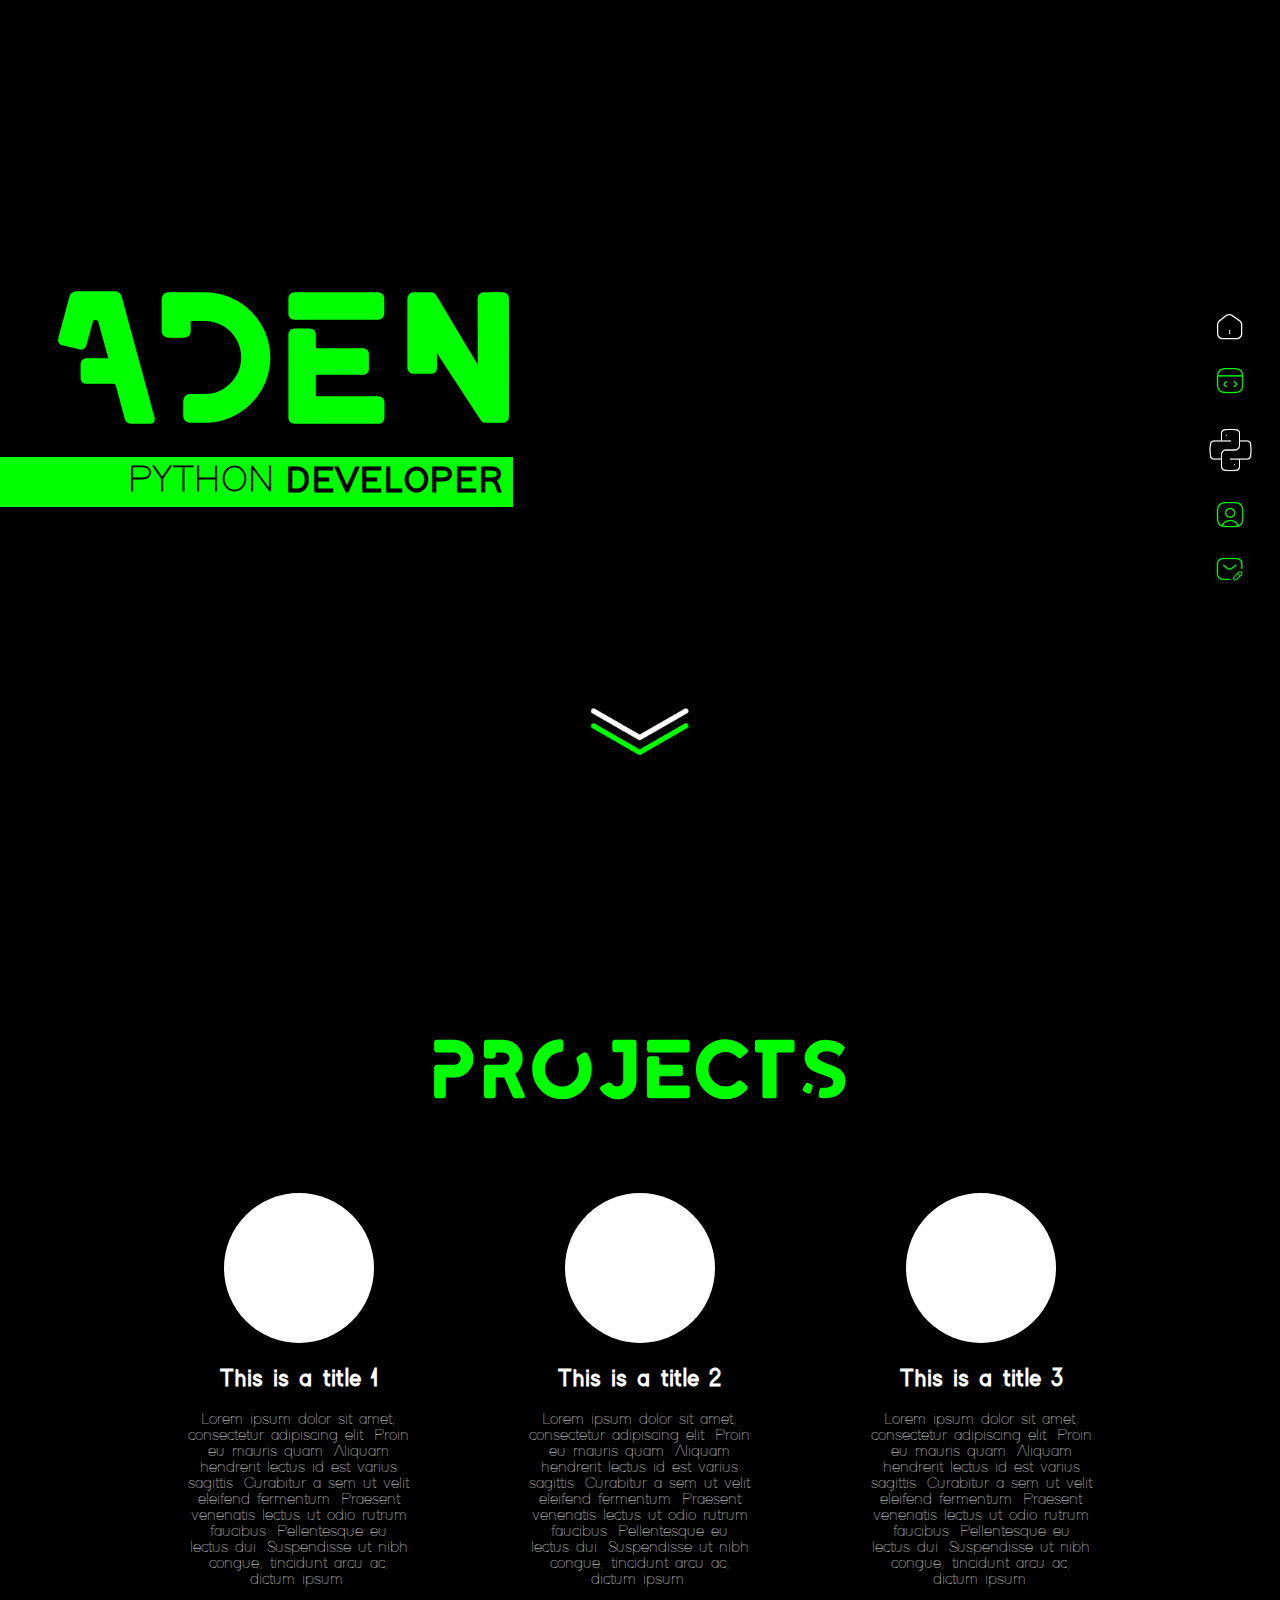
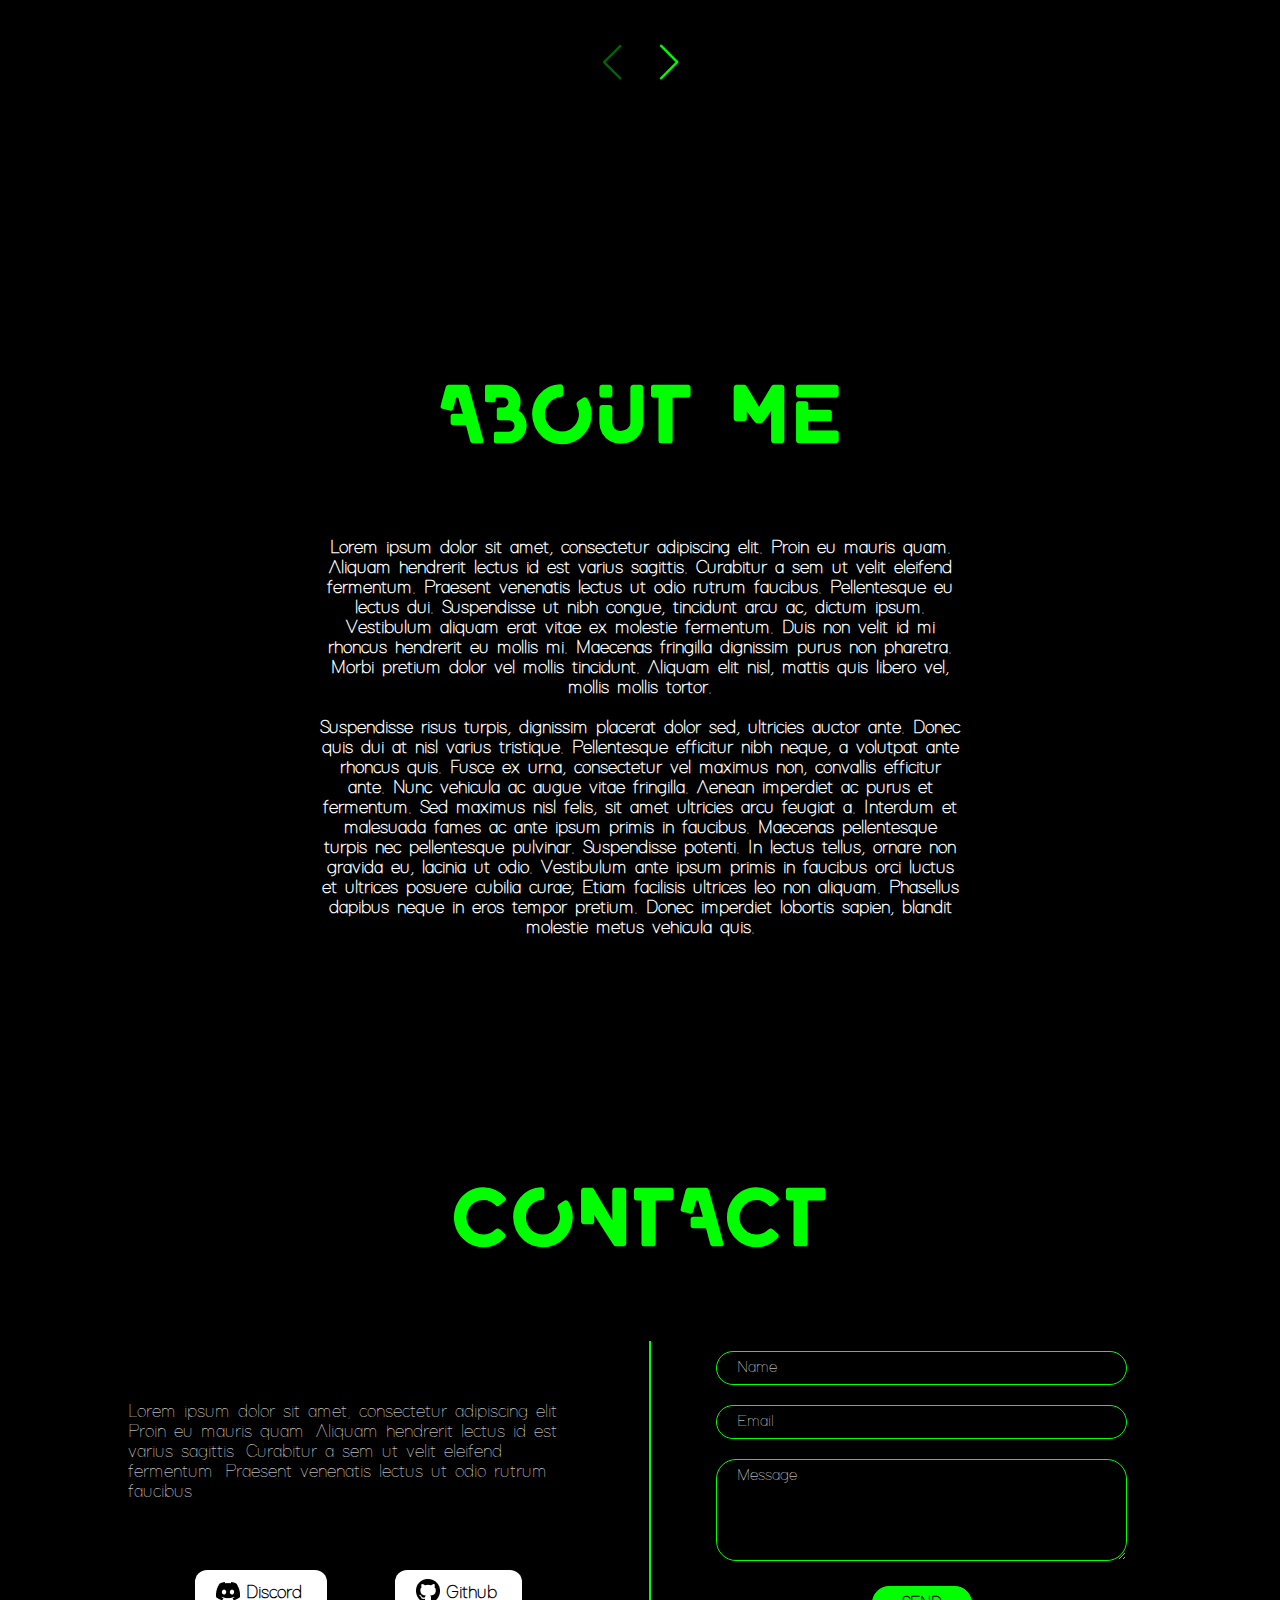
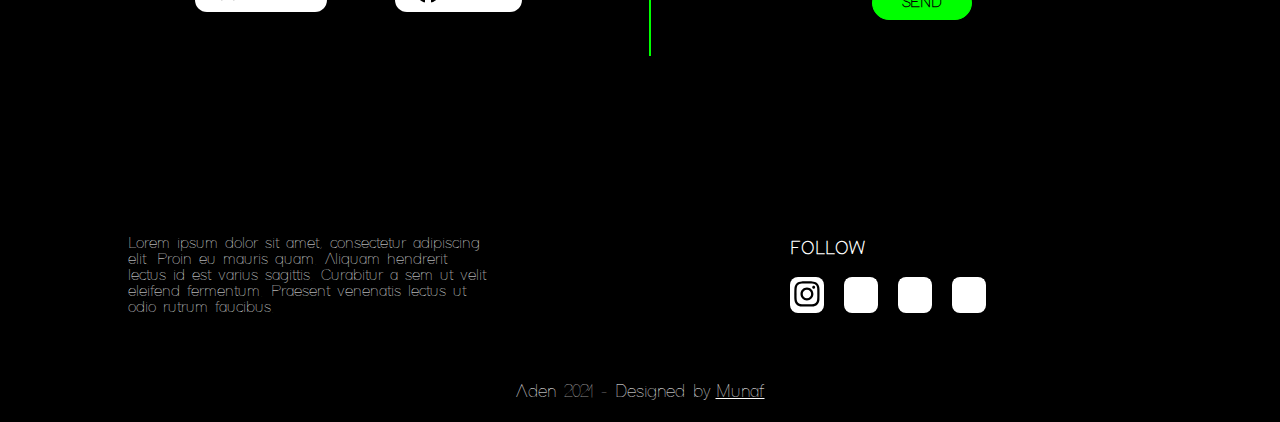
<file: index.html>
<!DOCTYPE html>

<html>
    <head>
        <meta charset="utf-8">
       
        <title>Aden</title>
        <meta name="description" content="">
        <meta name="viewport" content="width=device-width, initial-scale=1">
        <link rel="stylesheet" href="styles.css">
        <link rel="stylesheet" href="Fonts/leixo/stylesheet.css">
        <link rel="stylesheet" href="Fonts/adam-bold/stylesheet.css">
        <link rel="stylesheet" href="Fonts/adam-light/stylesheet.css">

        
    </head>
    <body>
        <!-- Home Page starts here -->
        <!-- main-body is the basic structure and inside it we have the nav, which is the side bar and main-container which will have the content -->
        <div class="main-body" id="home">

            <div class="main-container">
                <h1>ADEN</h1>
                <div class="sub-title">
                    <h3>PYTHON</h3>
                    <h3 style="font-family: 'adam_boldbold';">DEVELOPER</h3>
                </div>
                
                <div class="swipe">
                    <a href="#projects"><img src="Icons/DownArrow.png" alt="" width="100px"></a>
                </div>
            </div>
            
            <nav>
                <a href="#home" class="nav-icons">
                    <img src="Icons/Selected/Home button.png" id="home-icon" width="30px">
                </a>
                <a href="#projects" class="nav-icons">
                    <img src="Icons/Projects button.png" id="projects-icon" width="30px">
                </a>
                <img src="Icons/python button.png" alt="" width="49px" style="padding: 15px 0px;">
                <a href="#aboutme" class="nav-icons">
                    <img src="Icons/About me button.png" id="about-icon" width="30px" >
                </a>
                <a href="#contact" class="nav-icons">
                    <img src="Icons/Contact button.png" id="contact-icon" width="30px">
                </a>
            </nav>
        </div>

        <!-- Project Page starts here -->

        <div class="main-body">

            <div class="main-container-1" id="projects">
                <h1>PROJECTS</h1>
                
                <div class="projects-container" id="test">
                    <a href="project.html" class="project-card active">
                        <img src="Images/white-img.jpg" alt="">
                        <h2 class="title">This is a title 1</h2>
                        <p class="description">Lorem ipsum dolor sit amet, consectetur adipiscing elit. Proin eu mauris quam. Aliquam hendrerit lectus id est varius sagittis. Curabitur a sem ut velit eleifend fermentum. Praesent venenatis lectus ut odio rutrum faucibus. Pellentesque eu lectus dui. Suspendisse ut nibh congue, tincidunt arcu ac, dictum ipsum.</p>
                    </a>

                    <a href="project.html" class="project-card active">
                        <img src="Images/white-img.jpg" alt="">
                        <h2 class="title">This is a title 2</h2>
                        <p class="description">Lorem ipsum dolor sit amet, consectetur adipiscing elit. Proin eu mauris quam. Aliquam hendrerit lectus id est varius sagittis. Curabitur a sem ut velit eleifend fermentum. Praesent venenatis lectus ut odio rutrum faucibus. Pellentesque eu lectus dui. Suspendisse ut nibh congue, tincidunt arcu ac, dictum ipsum.</p>
                    </a>

                    <a href="project.html" class="project-card active">
                        <img src="Images/white-img.jpg" alt="">
                        <h2 class="title">This is a title 3</h2>
                        <p class="description">Lorem ipsum dolor sit amet, consectetur adipiscing elit. Proin eu mauris quam. Aliquam hendrerit lectus id est varius sagittis. Curabitur a sem ut velit eleifend fermentum. Praesent venenatis lectus ut odio rutrum faucibus. Pellentesque eu lectus dui. Suspendisse ut nibh congue, tincidunt arcu ac, dictum ipsum.</p>
                    </a>

                    <a href="project.html" class="project-card unactive">
                        <img src="Images/white-img.jpg" alt="">
                        <h2 class="title">This is a title 4</h2>
                        <p class="description">Lorem ipsum dolor sit amet, consectetur adipiscing elit. Proin eu mauris quam. Aliquam hendrerit lectus id est varius sagittis. Curabitur a sem ut velit eleifend fermentum. Praesent venenatis lectus ut odio rutrum faucibus. Pellentesque eu lectus dui. Suspendisse ut nibh congue, tincidunt arcu ac, dictum ipsum.</p>
                     </a>

                    <a href="project.html" class="project-card unactive">
                        <img src="Images/white-img.jpg" alt="">
                        <h2 class="title">This is a title 5</h2>
                        <p class="description">Lorem ipsum dolor sit amet, consectetur adipiscing elit. Proin eu mauris quam. Aliquam hendrerit lectus id est varius sagittis. Curabitur a sem ut velit eleifend fermentum. Praesent venenatis lectus ut odio rutrum faucibus. Pellentesque eu lectus dui. Suspendisse ut nibh congue, tincidunt arcu ac, dictum ipsum.</p>
                    </a>

                    <a href="project.html" class="project-card unactive">
                        <img src="Images/white-img.jpg" alt="">
                        <h2 class="title">This is a title 6</h2>
                        <p class="description">Lorem ipsum dolor sit amet, consectetur adipiscing elit. Proin eu mauris quam. Aliquam hendrerit lectus id est varius sagittis. Curabitur a sem ut velit eleifend fermentum. Praesent venenatis lectus ut odio rutrum faucibus. Pellentesque eu lectus dui. Suspendisse ut nibh congue, tincidunt arcu ac, dictum ipsum.</p>
                    </a>

                    <a href="project.html" class="project-card unactive">
                        <img src="Images/white-img.jpg" alt="">
                        <h2 class="title">This is a title 7</h2>
                        <p class="description">Lorem ipsum dolor sit amet, consectetur adipiscing elit. Proin eu mauris quam. Aliquam hendrerit lectus id est varius sagittis. Curabitur a sem ut velit eleifend fermentum. Praesent venenatis lectus ut odio rutrum faucibus. Pellentesque eu lectus dui. Suspendisse ut nibh congue, tincidunt arcu ac, dictum ipsum.</p>
                     </a>

                </div>

                <div class="arrow-projects">
                    <a href="#" onClick="return false;" style="text-decoration: none;" id="projectArrowPrevious">
                        <img src="Icons/Left arrow.png" alt="" onclick="slideMinus()">
                    </a>
                    <a href="#" onClick="return false;" style="text-decoration: none;" id="projectArrowNext" >
                        <img src="Icons/Right arrow.png" alt="" onclick="slidePlus()">
                    </a>
                </div>
            </div>
            
            <!-- <nav>
                <a href="#home" class="nav-icons">
                    <img src="Icons/Home button.png" alt="" width="30px">
                </a>
                <a href="#projects" class="nav-icons">
                    <img src="Icons/Selected/Projects button.png" alt="" width="30px">
                </a>
                <img src="Icons/python button.png" alt="" width="49px" style="padding: 15px 0px;">
                <a href="#aboutme" class="nav-icons">
                    <img src="Icons/About me button.png" alt="" width="30px" >
                </a>
                <a href="#contact" class="nav-icons">
                    <img src="Icons/Contact button.png" alt="" width="30px">
                </a>
            </nav> -->
        </div>
        
        <!-- About Me page starts here -->

        <div class="main-body">

            <div class="main-container-1" id="aboutme">
                <h1>ABOUT ME</h1>
                
                <p class="about-me-para">Lorem ipsum dolor sit amet, consectetur adipiscing elit. Proin eu mauris quam. Aliquam hendrerit lectus id est varius sagittis. Curabitur a sem ut velit eleifend fermentum. Praesent venenatis lectus ut odio rutrum faucibus. Pellentesque eu lectus dui. Suspendisse ut nibh congue, tincidunt arcu ac, dictum ipsum. Vestibulum aliquam erat vitae ex molestie fermentum. Duis non velit id mi rhoncus hendrerit eu mollis mi. Maecenas fringilla dignissim purus non pharetra. Morbi pretium dolor vel mollis tincidunt. Aliquam elit nisl, mattis quis libero vel, mollis mollis tortor.
                    <br><br>
                    Suspendisse risus turpis, dignissim placerat dolor sed, ultricies auctor ante. Donec quis dui at nisl varius tristique. Pellentesque efficitur nibh neque, a volutpat ante rhoncus quis. Fusce ex urna, consectetur vel maximus non, convallis efficitur ante. Nunc vehicula ac augue vitae fringilla. Aenean imperdiet ac purus et fermentum. Sed maximus nisl felis, sit amet ultricies arcu feugiat a. Interdum et malesuada fames ac ante ipsum primis in faucibus. Maecenas pellentesque turpis nec pellentesque pulvinar. Suspendisse potenti. In lectus tellus, ornare non gravida eu, lacinia ut odio. Vestibulum ante ipsum primis in faucibus orci luctus et ultrices posuere cubilia curae; Etiam facilisis ultrices leo non aliquam. Phasellus dapibus neque in eros tempor pretium. Donec imperdiet lobortis sapien, blandit molestie metus vehicula quis.</p>
            </div>
            <div id="check"></div>
            
            <!-- <nav>
                <a href="#home" class="nav-icons">
                    <img src="Icons/Home button.png" alt="" width="30px">
                </a>
                <a href="#projects" class="nav-icons">
                    <img src="Icons/Projects button.png" alt="" width="30px">
                </a>
                <img src="Icons/python button.png" alt="" width="49px" style="padding: 15px 0px;">
                <a href="#aboutme" class="nav-icons">
                    <img src="Icons/Selected/About me button.png" alt="" width="30px" >
                </a>
                <a href="#contact" class="nav-icons">
                    <img src="Icons/Contact button.png" alt="" width="30px">
                </a>
            </nav> -->
        </div>

        <!-- Contact page starts here -->

        <div class="main-body" style="height: 80vh;">

            <div class="main-container-2" id="contact">
                <h1>CONTACT</h1>
                
                <div class="contact-container">
                    <div class="left">
                        <p>Lorem ipsum dolor sit amet, consectetur adipiscing elit. Proin eu mauris quam. Aliquam hendrerit lectus id est varius sagittis. Curabitur a sem ut velit eleifend fermentum. Praesent venenatis lectus ut odio rutrum faucibus.</p>
                        <div class="connect-icons-container">
                            <a href="" class="connect-icon">
                                <img src="Icons/Discord Icon.png" alt="">
                                <p>Discord</p>
                            </a>

                            <a href="" class="connect-icon">
                                <img src="Icons/Github Icon.png" alt="">
                                <p>Github</p>
                            </a>
                        </div>
                    </div>

                    <div class="right">
                        <form method="post" name="myemailform" action="EmailFunction/form-to-email.php">
                            <input type="text" name="name" id="" value="Name" onfocus="this.value=''">
                            <input type="text" name="email" id="" value="Email" onfocus="this.value=''">
                            <!-- <input type="text" name="Message" id="msg-box" value="Message" onfocus="this.value=''"> -->
                            <textarea name="message" id="msg-box" onfocus="this.value=''">Message</textarea>
                            <input type="submit" name='submit' value="SEND" id="send-btn">
                        </form>
                    </div>
                </div>

            </div>
            
            <!-- <nav>
                <a href="#home" class="nav-icons">
                    <img src="Icons/Home button.png" alt="" width="30px">
                </a>
                <a href="#projects" class="nav-icons">
                    <img src="Icons/Projects button.png" alt="" width="30px">
                </a>
                <img src="Icons/python button.png" alt="" width="49px" style="padding: 15px 0px;">
                <a href="#aboutme" class="nav-icons">
                    <img src="Icons/About me button.png" alt="" width="30px" >
                </a>
                <a href="#contact" class="nav-icons">
                    <img src="Icons/Selected/Contact button.png" alt="" width="30px">
                </a>
            </nav> -->
        </div>

        <!-- Footer starts here -->
        
        <footer>
            <div class="top-section">
                <div class="info">
                    <p>Lorem ipsum dolor sit amet, consectetur adipiscing elit. Proin eu mauris quam. Aliquam hendrerit lectus id est varius sagittis. Curabitur a sem ut velit eleifend fermentum. Praesent venenatis lectus ut odio rutrum faucibus.</p>
                </div>

                <div class="follow">
                    <h3>FOLLOW</h3>
                    <div class="socials">
                        <a href="" style="margin-left: 0;">
                            <img src="Icons/instagram.svg" alt="">
                        </a>

                        <a href="">
                            <img src="Images/white-img.jpg" alt="">
                        </a>

                        <a href="">
                            <img src="Images/white-img.jpg" alt="">
                        </a>

                        <a href="">
                            <img src="Images/white-img.jpg" alt="">
                        </a>
                    </div>
                </div>
            </div>

            <div class="copyright">
                <p>Aden 2021 - Designed by</p>
                <a href="https://www.behance.net/mmunaf" target="_blank">Munaf</a>
            </div>
        </footer>

        <script type="text/javascript" src="script.js"></script>
        <script language="JavaScript" src="EmailFunction/scripts/gen_validatorv31.js" type="text/javascript"></script>
        
        <script language="JavaScript">
            var frmvalidator  = new Validator("myemailform");
            frmvalidator.addValidation("name","req","Please provide your name"); 
            frmvalidator.addValidation("email","req","Please provide your email"); 
            frmvalidator.addValidation("email","email","Please enter a valid email address"); 
        </script>

    </body>
</html>
</file>
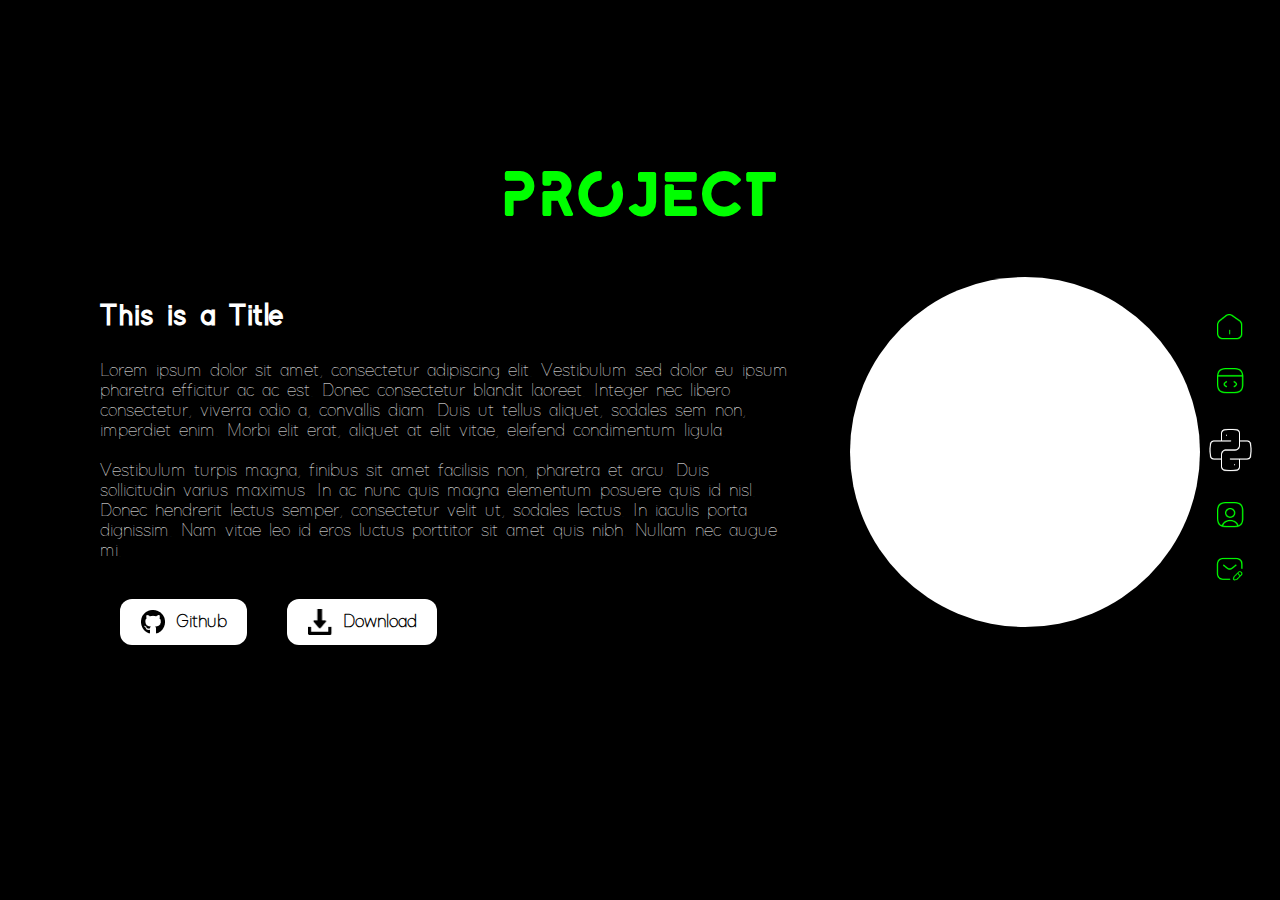
<file: project.html>
<!DOCTYPE html>
<html lang="en">
<head>
    <meta charset="UTF-8">
    <meta http-equiv="X-UA-Compatible" content="IE=edge">
    <meta name="viewport" content="width=device-width, initial-scale=1.0">
    <title>Project Name</title>
    <link rel="stylesheet" href="styles.css">
        <link rel="stylesheet" href="Fonts/leixo/stylesheet.css">
        <link rel="stylesheet" href="Fonts/adam-bold/stylesheet.css">
        <link rel="stylesheet" href="Fonts/adam-light/stylesheet.css">
</head>
<body>
    <div class="main-body">

        <div class="main-container-project" id="projects">
            <h1>PROJECT</h1>  
            
            <div class="project-container">
                 <div class="left">
                     <h2>This is a Title</h2>
                     <p>Lorem ipsum dolor sit amet, consectetur adipiscing elit. Vestibulum sed dolor eu ipsum pharetra efficitur ac ac est. Donec consectetur blandit laoreet. Integer nec libero consectetur, viverra odio a, convallis diam. Duis ut tellus aliquet, sodales sem non, imperdiet enim. Morbi elit erat, aliquet at elit vitae, eleifend condimentum ligula.
                        <br> <br>
                        Vestibulum turpis magna, finibus sit amet facilisis non, pharetra et arcu. Duis sollicitudin varius maximus. In ac nunc quis magna elementum posuere quis id nisl. Donec hendrerit lectus semper, consectetur velit ut, sodales lectus. In iaculis porta dignissim. Nam vitae leo id eros luctus porttitor sit amet quis nibh. Nullam nec augue mi.
                     </p>
                    
                     <div class="project-buttons">
                        <a href="" class="connect-icon">
                            <img src="Icons/Github Icon.png" alt="">
                            <p>Github</p>
                        </a>

                        <a href="" class="connect-icon">
                            <img src="Icons/Download Icon.png" alt="">
                            <p>Download</p>
                        </a>
                     </div>
                 </div>

                 <div class="right">
                     <img src="Images/white-img.jpg" alt="">
                 </div>
            </div>

            
        </div>
        
        <nav>
            <a href="index.html#home" class="nav-icons">
                <img src="Icons/Home button.png" alt="" width="30px">
            </a>
            <a href="index.html#projects" class="nav-icons">
                <img src="Icons/Projects button.png" alt="" width="30px">
            </a>
            <img src="Icons/python button.png" alt="" width="49px" style="padding: 15px 0px;">
            <a href="index.html#aboutme" class="nav-icons">
                <img src="Icons/About me button.png" alt="" width="30px" >
            </a>
            <a href="index.html#contact" class="nav-icons">
                <img src="Icons/Contact button.png" alt="" width="30px">
            </a>
        </nav>
    </div>
</body>
</html>
</file>
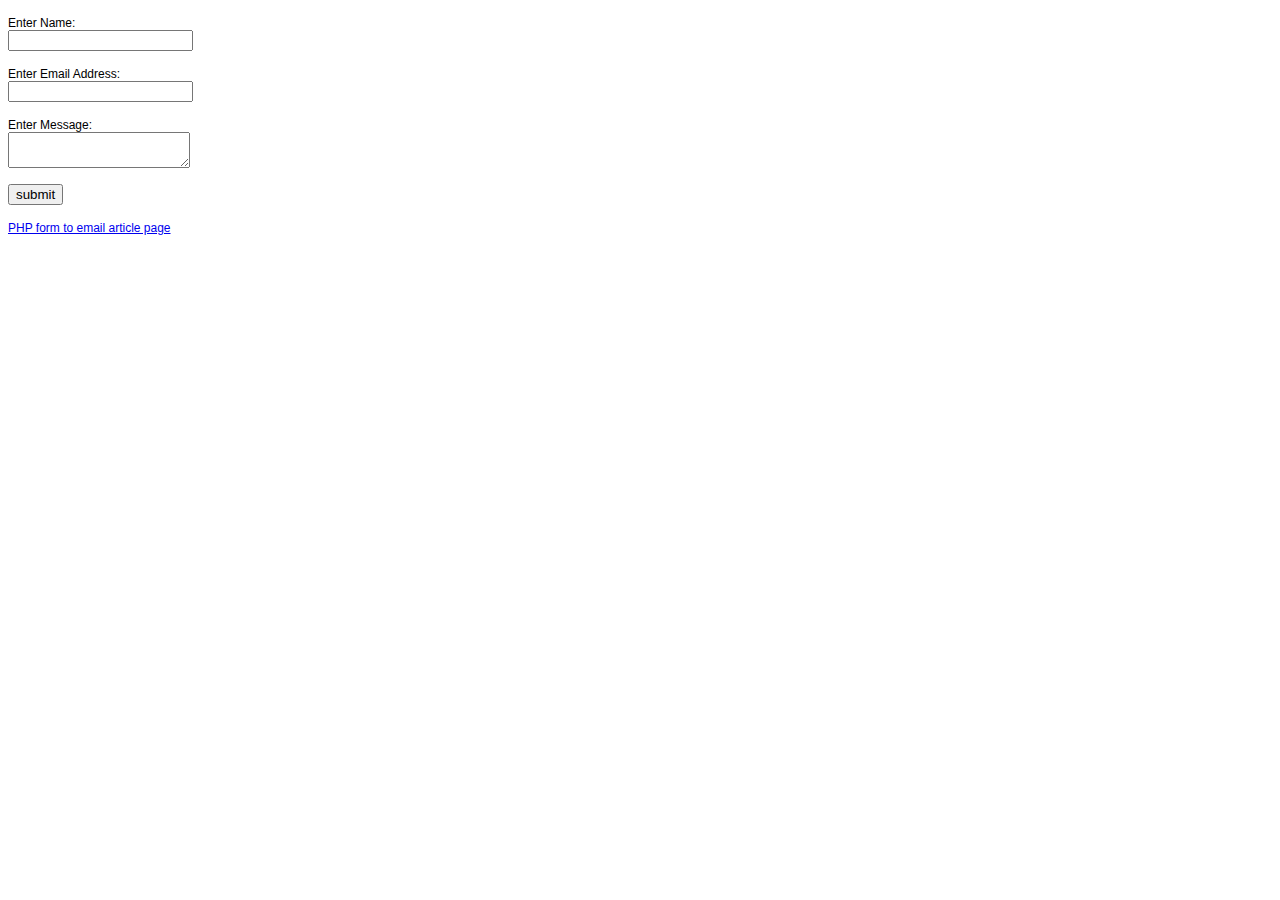
<file: EmailFunction/form-page.html>
<!DOCTYPE HTML PUBLIC "-//W3C//DTD HTML 4.01 Transitional//EN" "http://www.w3.org/TR/html4/loose.dtd"> 
<html>
<head>
	<title>PHP form to email sample form</title>
<!-- define some style elements-->
<style>
label,a 
{
	font-family : Arial, Helvetica, sans-serif;
	font-size : 12px; 
}

</style>	
<!-- a helper script for vaidating the form-->
<script language="JavaScript" src="scripts/gen_validatorv31.js" type="text/javascript"></script>
</head>


<body>

<!-- Start code for the form-->
<form method="post" name="myemailform" action="form-to-email.php">
	<p>
		<label for='name'>Enter Name: </label><br>
		<input type="text" name="name">
	</p>
	<p>
		<label for='email'>Enter Email Address:</label><br>
		<input type="text" name="email">
	</p>
	<p>
		<label for='message'>Enter Message:</label> <br>
		<textarea name="message"></textarea>
	</p>
	<input type="submit" name='submit' value="submit">
</form>

<script language="JavaScript">

	var frmvalidator  = new Validator("myemailform");
	frmvalidator.addValidation("name","req","Please provide your name"); 
	frmvalidator.addValidation("email","req","Please provide your email"); 
	frmvalidator.addValidation("email","email","Please enter a valid email address"); 
</script>
<p>
<a href='http://www.html-form-guide.com/email-form/php-form-to-email.html'
>PHP form to email article page</a>
</p>
</body>
</html>
</file>
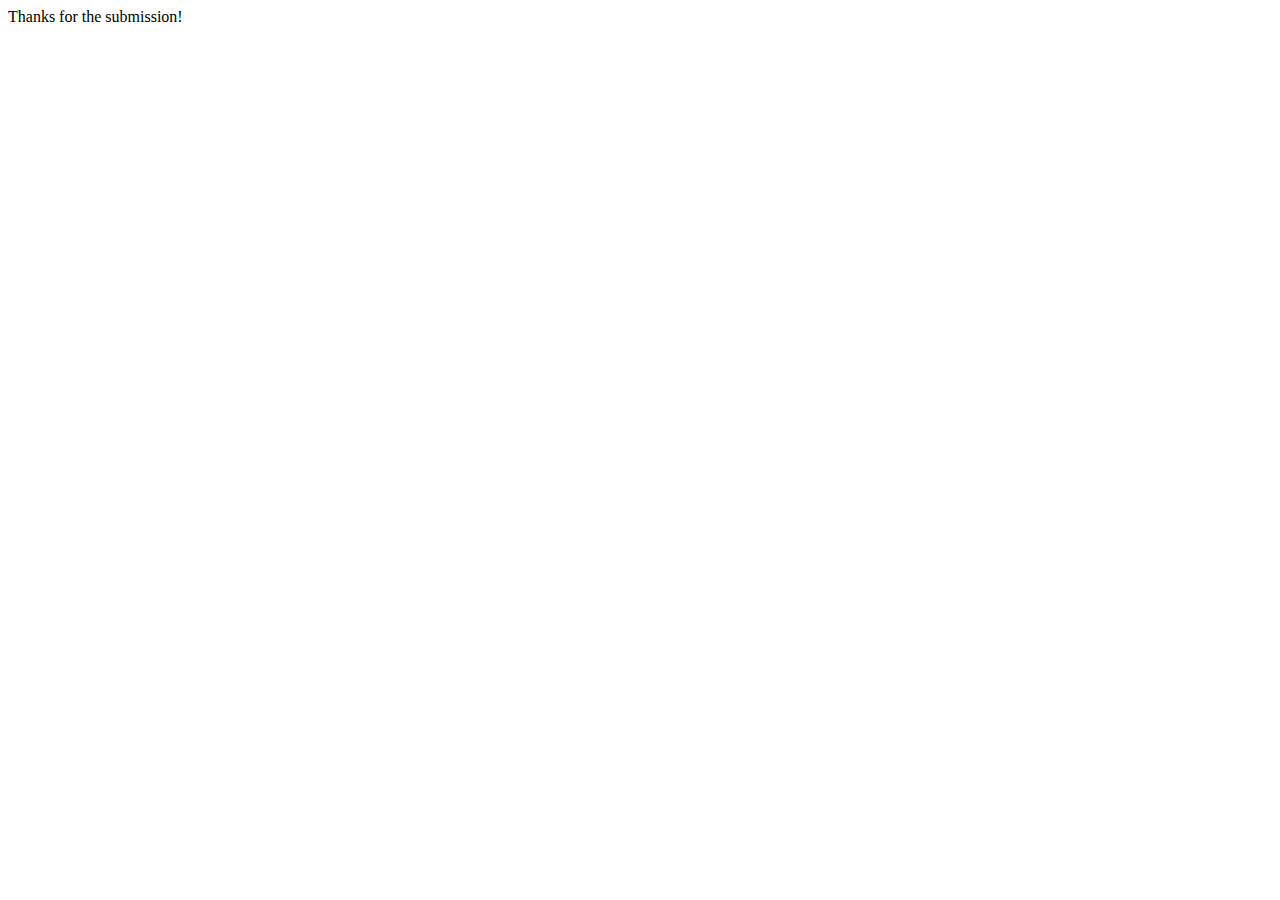
<file: EmailFunction/thank-you.html>
<!DOCTYPE HTML PUBLIC "-//W3C//DTD HTML 4.01 Transitional//EN" "http://www.w3.org/TR/html4/loose.dtd"> 
<html>
<head>
	<title>Thank you!</title>
<meta name="generator" content="TSW WebCoder">
</head>

<body>
Thanks for the submission!


</body>
</html>
</file>
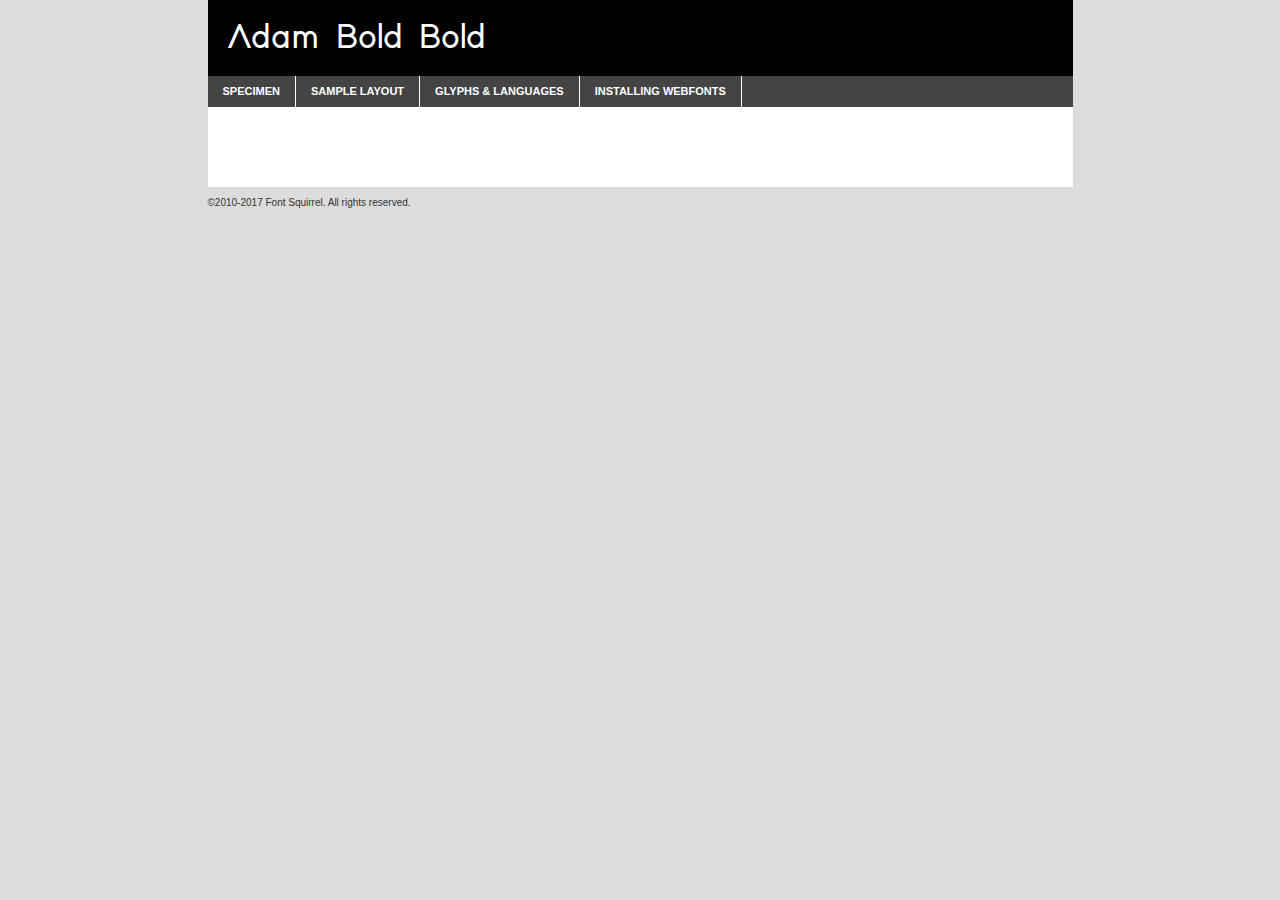
<file: Fonts/adam-bold/adam-bold-demo.html>
<!DOCTYPE html PUBLIC "-//W3C//DTD XHTML 1.0 Transitional//EN"
	"http://www.w3.org/TR/xhtml1/DTD/xhtml1-transitional.dtd">

<html xmlns="http://www.w3.org/1999/xhtml" xml:lang="en" lang="en">
<head>
	<meta http-equiv="Content-Type" content="text/html; charset=utf-8" />
	<script src="http://ajax.googleapis.com/ajax/libs/jquery/1.7.2/jquery.min.js" type="text/javascript" charset="utf-8"></script>
	<script type="text/javascript">
	(function($){$.fn.easyTabs=function(option){var param=jQuery.extend({fadeSpeed:"fast",defaultContent:1,activeClass:'active'},option);$(this).each(function(){var thisId="#"+this.id;if(param.defaultContent==''){param.defaultContent=1;}
	if(typeof param.defaultContent=="number")
	{var defaultTab=$(thisId+" .tabs li:eq("+(param.defaultContent-1)+") a").attr('href').substr(1);}else{var defaultTab=param.defaultContent;}
	$(thisId+" .tabs li a").each(function(){var tabToHide=$(this).attr('href').substr(1);$("#"+tabToHide).addClass('easytabs-tab-content');});hideAll();changeContent(defaultTab);function hideAll(){$(thisId+" .easytabs-tab-content").hide();}
	function changeContent(tabId){hideAll();$(thisId+" .tabs li").removeClass(param.activeClass);$(thisId+" .tabs li a[href=#"+tabId+"]").closest('li').addClass(param.activeClass);if(param.fadeSpeed!="none")
	{$(thisId+" #"+tabId).fadeIn(param.fadeSpeed);}else{$(thisId+" #"+tabId).show();}}
	$(thisId+" .tabs li").click(function(){var tabId=$(this).find('a').attr('href').substr(1);changeContent(tabId);return false;});});}})(jQuery);
	</script>
	<link rel="stylesheet" href="specimen_files/specimen_stylesheet.css" type="text/css" charset="utf-8" />
	<link rel="stylesheet" href="stylesheet.css" type="text/css" charset="utf-8" />

	<style type="text/css">
					body{
				font-family: 'adam_boldbold';
							}
		</style>

	<title>Adam Bold Bold Specimen</title>
	
	
	<script type="text/javascript" charset="utf-8">
		$(document).ready(function() {
			$('#container').easyTabs({defaultContent:1});
		});
	</script>
</head>

<body>
<div id="container">
	<div id="header">
		Adam Bold Bold	</div>
	<ul class="tabs">
		<li><a href="#specimen">Specimen</a></li>
		<li><a href="#layout">Sample Layout</a></li>
				<li><a href="#glyphs">Glyphs &amp; Languages</a></li>
		<li><a href="#installing">Installing Webfonts</a></li>
		
	</ul>
	
	<div id="main_content">

		
			<div id="specimen">
		
				<div class="section">
					<div class="grid12 firstcol">
						<div class="huge">AaBb</div>
					</div>
				</div>
		
				<div class="section">
					<div class="glyph_range">A&#x200B;B&#x200b;C&#x200b;D&#x200b;E&#x200b;F&#x200b;G&#x200b;H&#x200b;I&#x200b;J&#x200b;K&#x200b;L&#x200b;M&#x200b;N&#x200b;O&#x200b;P&#x200b;Q&#x200b;R&#x200b;S&#x200b;T&#x200b;U&#x200b;V&#x200b;W&#x200b;X&#x200b;Y&#x200b;Z&#x200b;a&#x200b;b&#x200b;c&#x200b;d&#x200b;e&#x200b;f&#x200b;g&#x200b;h&#x200b;i&#x200b;j&#x200b;k&#x200b;l&#x200b;m&#x200b;n&#x200b;o&#x200b;p&#x200b;q&#x200b;r&#x200b;s&#x200b;t&#x200b;u&#x200b;v&#x200b;w&#x200b;x&#x200b;y&#x200b;z&#x200b;1&#x200b;2&#x200b;3&#x200b;4&#x200b;5&#x200b;6&#x200b;7&#x200b;8&#x200b;9&#x200b;0&#x200b;&amp;&#x200b;.&#x200b;,&#x200b;?&#x200b;!&#x200b;&#64;&#x200b;(&#x200b;)&#x200b;#&#x200b;$&#x200b;%&#x200b;*&#x200b;+&#x200b;-&#x200b;=&#x200b;:&#x200b;;</div>
				</div>
				<div class="section">
					<div class="grid12 firstcol">
						<table class="sample_table">
							<tr><td>10</td><td class="size10">abcdefghijklmnopqrstuvwxyzABCDEFGHIJKLMNOPQRSTUVWXYZ0123456789abcdefghijklmnopqrstuvwxyzABCDEFGHIJKLMNOPQRSTUVWXYZ0123456789abcdefghijklmnopqrstuvwxyzABCDEFGHIJKLMNOPQRSTUVWXYZ</td></tr>
							<tr><td>11</td><td class="size11">abcdefghijklmnopqrstuvwxyzABCDEFGHIJKLMNOPQRSTUVWXYZ0123456789abcdefghijklmnopqrstuvwxyzABCDEFGHIJKLMNOPQRSTUVWXYZ0123456789abcdefghijklmnopqrstuvwxyzABCDEFGHIJKLMNOPQRSTUVWXYZ</td></tr>
							<tr><td>12</td><td class="size12">abcdefghijklmnopqrstuvwxyzABCDEFGHIJKLMNOPQRSTUVWXYZ0123456789abcdefghijklmnopqrstuvwxyzABCDEFGHIJKLMNOPQRSTUVWXYZ0123456789abcdefghijklmnopqrstuvwxyzABCDEFGHIJKLMNOPQRSTUVWXYZ</td></tr>
							<tr><td>13</td><td class="size13">abcdefghijklmnopqrstuvwxyzABCDEFGHIJKLMNOPQRSTUVWXYZ0123456789abcdefghijklmnopqrstuvwxyzABCDEFGHIJKLMNOPQRSTUVWXYZ0123456789abcdefghijklmnopqrstuvwxyzABCDEFGHIJKLMNOPQRSTUVWXYZ</td></tr>
							<tr><td>14</td><td class="size14">abcdefghijklmnopqrstuvwxyzABCDEFGHIJKLMNOPQRSTUVWXYZ0123456789abcdefghijklmnopqrstuvwxyzABCDEFGHIJKLMNOPQRSTUVWXYZ0123456789abcdefghijklmnopqrstuvwxyzABCDEFGHIJKLMNOPQRSTUVWXYZ</td></tr>
							<tr><td>16</td><td class="size16">abcdefghijklmnopqrstuvwxyzABCDEFGHIJKLMNOPQRSTUVWXYZ0123456789abcdefghijklmnopqrstuvwxyzABCDEFGHIJKLMNOPQRSTUVWXYZ</td></tr>
							<tr><td>18</td><td class="size18">abcdefghijklmnopqrstuvwxyzABCDEFGHIJKLMNOPQRSTUVWXYZ0123456789abcdefghijklmnopqrstuvwxyzABCDEFGHIJKLMNOPQRSTUVWXYZ</td></tr>
							<tr><td>20</td><td class="size20">abcdefghijklmnopqrstuvwxyzABCDEFGHIJKLMNOPQRSTUVWXYZ0123456789abcdefghijklmnopqrstuvwxyzABCDEFGHIJKLMNOPQRSTUVWXYZ</td></tr>
							<tr><td>24</td><td class="size24">abcdefghijklmnopqrstuvwxyzABCDEFGHIJKLMNOPQRSTUVWXYZ0123456789abcdefghijklmnopqrstuvwxyzABCDEFGHIJKLMNOPQRSTUVWXYZ</td></tr>
							<tr><td>30</td><td class="size30">abcdefghijklmnopqrstuvwxyzABCDEFGHIJKLMNOPQRSTUVWXYZ0123456789abcdefghijklmnopqrstuvwxyzABCDEFGHIJKLMNOPQRSTUVWXYZ</td></tr>
							<tr><td>36</td><td class="size36">abcdefghijklmnopqrstuvwxyzABCDEFGHIJKLMNOPQRSTUVWXYZ0123456789abcdefghijklmnopqrstuvwxyzABCDEFGHIJKLMNOPQRSTUVWXYZ</td></tr>
							<tr><td>48</td><td class="size48">abcdefghijklmnopqrstuvwxyzABCDEFGHIJKLMNOPQRSTUVWXYZ0123456789abcdefghijklmnopqrstuvwxyzABCDEFGHIJKLMNOPQRSTUVWXYZ</td></tr>
							<tr><td>60</td><td class="size60">abcdefghijklmnopqrstuvwxyzABCDEFGHIJKLMNOPQRSTUVWXYZ0123456789abcdefghijklmnopqrstuvwxyzABCDEFGHIJKLMNOPQRSTUVWXYZ</td></tr>
							<tr><td>72</td><td class="size72">abcdefghijklmnopqrstuvwxyzABCDEFGHIJKLMNOPQRSTUVWXYZ0123456789abcdefghijklmnopqrstuvwxyzABCDEFGHIJKLMNOPQRSTUVWXYZ</td></tr>
							<tr><td>90</td><td class="size90">abcdefghijklmnopqrstuvwxyzABCDEFGHIJKLMNOPQRSTUVWXYZ0123456789abcdefghijklmnopqrstuvwxyzABCDEFGHIJKLMNOPQRSTUVWXYZ</td></tr>
						</table>
				
					</div>
			
				</div>
		
		
		
								<div class="section" id="bodycomparison">


										<div id="xheight">
				<div class="fontbody">&#x25FC;&#x25FC;&#x25FC;&#x25FC;&#x25FC;&#x25FC;&#x25FC;&#x25FC;&#x25FC;&#x25FC;&#x25FC;&#x25FC;&#x25FC;&#x25FC;&#x25FC;&#x25FC;&#x25FC;&#x25FC;&#x25FC;&#x25FC;&#x25FC;&#x25FC;&#x25FC;&#x25FC;&#x25FC;&#x25FC;&#x25FC;&#x25FC;&#x25FC;&#x25FC;&#x25FC;&#x25FC;&#x25FC;&#x25FC;&#x25FC;&#x25FC;&#x25FC;&#x25FC;&#x25FC;&#x25FC;&#x25FC;&#x25FC;&#x25FC;&#x25FC;&#x25FC;&#x25FC;&#x25FC;&#x25FC;&#x25FC;&#x25FC;&#x25FC;&#x25FC;&#x25FC;&#x25FC;&#x25FC;&#x25FC;&#x25FC;&#x25FC;&#x25FC;&#x25FC;&#x25FC;&#x25FC;&#x25FC;&#x25FC;&#x25FC;&#x25FC;&#x25FC;&#x25FC;&#x25FC;&#x25FC;&#x25FC;&#x25FC;&#x25FC;&#x25FC;&#x25FC;&#x25FC;&#x25FC;&#x25FC;&#x25FC;&#x25FC;&#x25FC;&#x25FC;&#x25FC;&#x25FC;&#x25FC;&#x25FC;&#x25FC;&#x25FC;&#x25FC;&#x25FC;&#x25FC;&#x25FC;&#x25FC;&#x25FC;&#x25FC;&#x25FC;&#x25FC;&#x25FC;&#x25FC;body</div><div class="arialbody">body</div><div class="verdanabody">body</div><div class="georgiabody">body</div></div>
										<div class="fontbody" style="z-index:1">
											body<span>Adam Bold Bold</span>
										</div>
										<div class="arialbody" style="z-index:1">
											body<span>Arial</span>
										</div>
										<div class="verdanabody" style="z-index:1">
											body<span>Verdana</span>
										</div>
										<div class="georgiabody" style="z-index:1">
											body<span>Georgia</span>
										</div>



								</div>
		
		
				<div class="section psample psample_row1" id="">
					
					<div class="grid2 firstcol">
						<p class="size10"><span>10.</span>Aenean lacinia bibendum nulla sed consectetur. Fusce dapibus, tellus ac cursus commodo, tortor mauris condimentum nibh, ut fermentum massa justo sit amet risus. Nullam id dolor id nibh ultricies vehicula ut id elit. Cum sociis natoque penatibus et magnis dis parturient montes, nascetur ridiculus mus. Nulla vitae elit libero, a pharetra augue.</p>
			
					</div>
					<div class="grid3">
						<p class="size11"><span>11.</span>Aenean lacinia bibendum nulla sed consectetur. Fusce dapibus, tellus ac cursus commodo, tortor mauris condimentum nibh, ut fermentum massa justo sit amet risus. Nullam id dolor id nibh ultricies vehicula ut id elit. Cum sociis natoque penatibus et magnis dis parturient montes, nascetur ridiculus mus. Nulla vitae elit libero, a pharetra augue.</p>
			
					</div>
					<div class="grid3">
						<p class="size12"><span>12.</span>Aenean lacinia bibendum nulla sed consectetur. Fusce dapibus, tellus ac cursus commodo, tortor mauris condimentum nibh, ut fermentum massa justo sit amet risus. Nullam id dolor id nibh ultricies vehicula ut id elit. Cum sociis natoque penatibus et magnis dis parturient montes, nascetur ridiculus mus. Nulla vitae elit libero, a pharetra augue.</p>
			
					</div>
					<div class="grid4">
						<p class="size13"><span>13.</span>Aenean lacinia bibendum nulla sed consectetur. Fusce dapibus, tellus ac cursus commodo, tortor mauris condimentum nibh, ut fermentum massa justo sit amet risus. Nullam id dolor id nibh ultricies vehicula ut id elit. Cum sociis natoque penatibus et magnis dis parturient montes, nascetur ridiculus mus. Nulla vitae elit libero, a pharetra augue.</p>
			
					</div>
					<div class="white_blend"></div>
					
				</div>
				<div class="section psample psample_row2" id="">
					<div class="grid3 firstcol">
						<p class="size14"><span>14.</span>Aenean lacinia bibendum nulla sed consectetur. Fusce dapibus, tellus ac cursus commodo, tortor mauris condimentum nibh, ut fermentum massa justo sit amet risus. Nullam id dolor id nibh ultricies vehicula ut id elit. Cum sociis natoque penatibus et magnis dis parturient montes, nascetur ridiculus mus. Nulla vitae elit libero, a pharetra augue.</p>
			
					</div>
					<div class="grid4">
						<p class="size16"><span>16.</span>Aenean lacinia bibendum nulla sed consectetur. Fusce dapibus, tellus ac cursus commodo, tortor mauris condimentum nibh, ut fermentum massa justo sit amet risus. Nullam id dolor id nibh ultricies vehicula ut id elit. Cum sociis natoque penatibus et magnis dis parturient montes, nascetur ridiculus mus. Nulla vitae elit libero, a pharetra augue.</p>
			
					</div>
					<div class="grid5">
						<p class="size18"><span>18.</span>Aenean lacinia bibendum nulla sed consectetur. Fusce dapibus, tellus ac cursus commodo, tortor mauris condimentum nibh, ut fermentum massa justo sit amet risus. Nullam id dolor id nibh ultricies vehicula ut id elit. Cum sociis natoque penatibus et magnis dis parturient montes, nascetur ridiculus mus. Nulla vitae elit libero, a pharetra augue.</p>
			
					</div>

					<div class="white_blend"></div>

				</div>
				
				<div class="section psample psample_row3" id="">
					<div class="grid5 firstcol">
						<p class="size20"><span>20.</span>Aenean lacinia bibendum nulla sed consectetur. Fusce dapibus, tellus ac cursus commodo, tortor mauris condimentum nibh, ut fermentum massa justo sit amet risus. Nullam id dolor id nibh ultricies vehicula ut id elit. Cum sociis natoque penatibus et magnis dis parturient montes, nascetur ridiculus mus. Nulla vitae elit libero, a pharetra augue.</p>
					</div>
					<div class="grid7">
						<p class="size24"><span>24.</span>Aenean lacinia bibendum nulla sed consectetur. Fusce dapibus, tellus ac cursus commodo, tortor mauris condimentum nibh, ut fermentum massa justo sit amet risus. Nullam id dolor id nibh ultricies vehicula ut id elit. Cum sociis natoque penatibus et magnis dis parturient montes, nascetur ridiculus mus. Nulla vitae elit libero, a pharetra augue.</p>
					</div>
					
					<div class="white_blend"></div>
					
				</div>
				
				<div class="section psample psample_row4" id="">
					<div class="grid12 firstcol">
						<p class="size30"><span>30.</span>Aenean lacinia bibendum nulla sed consectetur. Fusce dapibus, tellus ac cursus commodo, tortor mauris condimentum nibh, ut fermentum massa justo sit amet risus. Nullam id dolor id nibh ultricies vehicula ut id elit. Cum sociis natoque penatibus et magnis dis parturient montes, nascetur ridiculus mus. Nulla vitae elit libero, a pharetra augue.</p>
					</div>
					<div class="white_blend"></div>
					
				</div>
				
				
				
				<div class="section psample psample_row1 fullreverse">
					<div class="grid2 firstcol">
						<p class="size10"><span>10.</span>Aenean lacinia bibendum nulla sed consectetur. Fusce dapibus, tellus ac cursus commodo, tortor mauris condimentum nibh, ut fermentum massa justo sit amet risus. Nullam id dolor id nibh ultricies vehicula ut id elit. Cum sociis natoque penatibus et magnis dis parturient montes, nascetur ridiculus mus. Nulla vitae elit libero, a pharetra augue.</p>
			
					</div>
					<div class="grid3">
						<p class="size11"><span>11.</span>Aenean lacinia bibendum nulla sed consectetur. Fusce dapibus, tellus ac cursus commodo, tortor mauris condimentum nibh, ut fermentum massa justo sit amet risus. Nullam id dolor id nibh ultricies vehicula ut id elit. Cum sociis natoque penatibus et magnis dis parturient montes, nascetur ridiculus mus. Nulla vitae elit libero, a pharetra augue.</p>
			
					</div>
					<div class="grid3">
						<p class="size12"><span>12.</span>Aenean lacinia bibendum nulla sed consectetur. Fusce dapibus, tellus ac cursus commodo, tortor mauris condimentum nibh, ut fermentum massa justo sit amet risus. Nullam id dolor id nibh ultricies vehicula ut id elit. Cum sociis natoque penatibus et magnis dis parturient montes, nascetur ridiculus mus. Nulla vitae elit libero, a pharetra augue.</p>
			
					</div>
					<div class="grid4">
						<p class="size13"><span>13.</span>Aenean lacinia bibendum nulla sed consectetur. Fusce dapibus, tellus ac cursus commodo, tortor mauris condimentum nibh, ut fermentum massa justo sit amet risus. Nullam id dolor id nibh ultricies vehicula ut id elit. Cum sociis natoque penatibus et magnis dis parturient montes, nascetur ridiculus mus. Nulla vitae elit libero, a pharetra augue.</p>
			
					</div>
					<div class="black_blend"></div>
					
				</div>
				
				<div class="section psample psample_row2 fullreverse">
					<div class="grid3 firstcol">
						<p class="size14"><span>14.</span>Aenean lacinia bibendum nulla sed consectetur. Fusce dapibus, tellus ac cursus commodo, tortor mauris condimentum nibh, ut fermentum massa justo sit amet risus. Nullam id dolor id nibh ultricies vehicula ut id elit. Cum sociis natoque penatibus et magnis dis parturient montes, nascetur ridiculus mus. Nulla vitae elit libero, a pharetra augue.</p>
			
					</div>
					<div class="grid4">
						<p class="size16"><span>16.</span>Aenean lacinia bibendum nulla sed consectetur. Fusce dapibus, tellus ac cursus commodo, tortor mauris condimentum nibh, ut fermentum massa justo sit amet risus. Nullam id dolor id nibh ultricies vehicula ut id elit. Cum sociis natoque penatibus et magnis dis parturient montes, nascetur ridiculus mus. Nulla vitae elit libero, a pharetra augue.</p>
			
					</div>
					<div class="grid5">
						<p class="size18"><span>18.</span>Aenean lacinia bibendum nulla sed consectetur. Fusce dapibus, tellus ac cursus commodo, tortor mauris condimentum nibh, ut fermentum massa justo sit amet risus. Nullam id dolor id nibh ultricies vehicula ut id elit. Cum sociis natoque penatibus et magnis dis parturient montes, nascetur ridiculus mus. Nulla vitae elit libero, a pharetra augue.</p>
			
					</div>
					<div class="black_blend"></div>

				</div>
				
				<div class="section psample fullreverse psample_row3" id="">
					<div class="grid5 firstcol">
						<p class="size20"><span>20.</span>Aenean lacinia bibendum nulla sed consectetur. Fusce dapibus, tellus ac cursus commodo, tortor mauris condimentum nibh, ut fermentum massa justo sit amet risus. Nullam id dolor id nibh ultricies vehicula ut id elit. Cum sociis natoque penatibus et magnis dis parturient montes, nascetur ridiculus mus. Nulla vitae elit libero, a pharetra augue.</p>
					</div>
					<div class="grid7">
						<p class="size24"><span>24.</span>Aenean lacinia bibendum nulla sed consectetur. Fusce dapibus, tellus ac cursus commodo, tortor mauris condimentum nibh, ut fermentum massa justo sit amet risus. Nullam id dolor id nibh ultricies vehicula ut id elit. Cum sociis natoque penatibus et magnis dis parturient montes, nascetur ridiculus mus. Nulla vitae elit libero, a pharetra augue.</p>
					</div>
					
					<div class="black_blend"></div>
					
				</div>
				
				<div class="section psample fullreverse psample_row4" id="" style="border-bottom: 20px #000 solid;">
					<div class="grid12 firstcol">
						<p class="size30"><span>30.</span>Aenean lacinia bibendum nulla sed consectetur. Fusce dapibus, tellus ac cursus commodo, tortor mauris condimentum nibh, ut fermentum massa justo sit amet risus. Nullam id dolor id nibh ultricies vehicula ut id elit. Cum sociis natoque penatibus et magnis dis parturient montes, nascetur ridiculus mus. Nulla vitae elit libero, a pharetra augue.</p>
					</div>
					<div class="black_blend"></div>
					
				</div>
				
				
				
				
			</div>
			
			<div id="layout">
				
				<div class="section">
					
					<div class="grid12 firstcol">
						<h1>Lorem Ipsum Dolor</h1>
						<h2>Etiam porta sem malesuada magna mollis euismod</h2>
						
						<p class="byline">By <a href="#link">Aenean Lacinia</a></p>
					</div>
				</div>
				<div class="section">
					<div class="grid8 firstcol">
						<p class="large">Donec sed odio dui. Morbi leo risus, porta ac consectetur ac, vestibulum at eros. Fusce dapibus, tellus ac cursus commodo, tortor mauris condimentum nibh, ut fermentum massa justo sit amet risus. </p>

						
						<h3>Pellentesque ornare sem</h3>

						<p>Maecenas sed diam eget risus varius blandit sit amet non magna. Maecenas faucibus mollis interdum. Donec ullamcorper nulla non metus auctor fringilla. Nullam id dolor id nibh ultricies vehicula ut id elit. Nullam id dolor id nibh ultricies vehicula ut id elit. </p>

						<p>Aenean eu leo quam. Pellentesque ornare sem lacinia quam venenatis vestibulum. Lorem ipsum dolor sit amet, consectetur adipiscing elit. Cum sociis natoque penatibus et magnis dis parturient montes, nascetur ridiculus mus. </p>

						<p>Nulla vitae elit libero, a pharetra augue. Praesent commodo cursus magna, vel scelerisque nisl consectetur et. Aenean lacinia bibendum nulla sed consectetur. </p>

						<p>Nullam quis risus eget urna mollis ornare vel eu leo. Nullam quis risus eget urna mollis ornare vel eu leo. Maecenas sed diam eget risus varius blandit sit amet non magna. Donec ullamcorper nulla non metus auctor fringilla. </p>

						<h3>Cras mattis consectetur</h3>

						<p>Aenean eu leo quam. Pellentesque ornare sem lacinia quam venenatis vestibulum. Aenean lacinia bibendum nulla sed consectetur. Integer posuere erat a ante venenatis dapibus posuere velit aliquet. Cras mattis consectetur purus sit amet fermentum. </p>

						<p>Nullam id dolor id nibh ultricies vehicula ut id elit. Nullam quis risus eget urna mollis ornare vel eu leo. Cras mattis consectetur purus sit amet fermentum.</p>
					</div>
					
					<div class="grid4 sidebar">
						
						<div class="box reverse">
							<p class="last">Nullam quis risus eget urna mollis ornare vel eu leo. Donec ullamcorper nulla non metus auctor fringilla. Cras mattis consectetur purus sit amet fermentum. Sed posuere consectetur est at lobortis. Lorem ipsum dolor sit amet, consectetur adipiscing elit. </p>
						</div>
						
						<p class="caption">Maecenas sed diam eget risus varius.</p>

						<p>Vestibulum id ligula porta felis euismod semper. Integer posuere erat a ante venenatis dapibus posuere velit aliquet. Vestibulum id ligula porta felis euismod semper. Sed posuere consectetur est at lobortis. Maecenas sed diam eget risus varius blandit sit amet non magna. Fusce dapibus, tellus ac cursus commodo, tortor mauris condimentum nibh, ut fermentum massa justo sit amet risus. </p>

					

						<p>Duis mollis, est non commodo luctus, nisi erat porttitor ligula, eget lacinia odio sem nec elit. Aenean lacinia bibendum nulla sed consectetur. Vivamus sagittis lacus vel augue laoreet rutrum faucibus dolor auctor. Aenean lacinia bibendum nulla sed consectetur. Nullam quis risus eget urna mollis ornare vel eu leo. </p>

						<p>Praesent commodo cursus magna, vel scelerisque nisl consectetur et. Donec ullamcorper nulla non metus auctor fringilla. Maecenas faucibus mollis interdum. Fusce dapibus, tellus ac cursus commodo, tortor mauris condimentum nibh, ut fermentum massa justo sit amet risus. </p>

					</div>
				</div>
				
			</div>


			



		<div id="glyphs">
			<div class="section">
				<div class="grid12 firstcol">
			
				<h1>Language Support</h1>
				<p>The subset of Adam Bold Bold in this kit supports the following languages:<br />
			
					English, Arrernte, Bislama, Cebuano, Fijian, Gilbertese, Hmong, Ibanag, Iloko_ilokano, Interglossa_glosa, Interlingua, Lojban, Norfolk_pitcairnese, Oromo, Rotokas, Seychelles_creole, Shona, Somali, Southern_ndebele, Swahili, Swati_swazi, Tok_pisin, Warlpiri, Xhosa, Zulu, Latinbasic, Ubasic, Demo				</p>
				<h1>Glyph Chart</h1>
				<p>The subset of Adam Bold Bold in this kit includes all the glyphs listed below. Unicode entities are included above each glyph to help you insert individual characters into your layout.</p>
				<div id="glyph_chart">
			
																														 <div><p>&amp;#13;</p>&#13;</div>
																				 <div><p>&amp;#32;</p>&#32;</div>
																				 <div><p>&amp;#33;</p>&#33;</div>
																				 <div><p>&amp;#34;</p>&#34;</div>
																				 <div><p>&amp;#35;</p>&#35;</div>
																				 <div><p>&amp;#36;</p>&#36;</div>
																				 <div><p>&amp;#37;</p>&#37;</div>
																				 <div><p>&amp;#38;</p>&#38;</div>
																				 <div><p>&amp;#39;</p>&#39;</div>
																				 <div><p>&amp;#40;</p>&#40;</div>
																				 <div><p>&amp;#41;</p>&#41;</div>
																				 <div><p>&amp;#42;</p>&#42;</div>
																				 <div><p>&amp;#43;</p>&#43;</div>
																				 <div><p>&amp;#44;</p>&#44;</div>
																				 <div><p>&amp;#45;</p>&#45;</div>
																				 <div><p>&amp;#46;</p>&#46;</div>
																				 <div><p>&amp;#47;</p>&#47;</div>
																				 <div><p>&amp;#48;</p>&#48;</div>
																				 <div><p>&amp;#49;</p>&#49;</div>
																				 <div><p>&amp;#50;</p>&#50;</div>
																				 <div><p>&amp;#51;</p>&#51;</div>
																				 <div><p>&amp;#52;</p>&#52;</div>
																				 <div><p>&amp;#53;</p>&#53;</div>
																				 <div><p>&amp;#54;</p>&#54;</div>
																				 <div><p>&amp;#55;</p>&#55;</div>
																				 <div><p>&amp;#56;</p>&#56;</div>
																				 <div><p>&amp;#57;</p>&#57;</div>
																				 <div><p>&amp;#58;</p>&#58;</div>
																				 <div><p>&amp;#59;</p>&#59;</div>
																				 <div><p>&amp;#60;</p>&#60;</div>
																				 <div><p>&amp;#61;</p>&#61;</div>
																				 <div><p>&amp;#62;</p>&#62;</div>
																				 <div><p>&amp;#63;</p>&#63;</div>
																				 <div><p>&amp;#64;</p>&#64;</div>
																				 <div><p>&amp;#65;</p>&#65;</div>
																				 <div><p>&amp;#66;</p>&#66;</div>
																				 <div><p>&amp;#67;</p>&#67;</div>
																				 <div><p>&amp;#68;</p>&#68;</div>
																				 <div><p>&amp;#69;</p>&#69;</div>
																				 <div><p>&amp;#70;</p>&#70;</div>
																				 <div><p>&amp;#71;</p>&#71;</div>
																				 <div><p>&amp;#72;</p>&#72;</div>
																				 <div><p>&amp;#73;</p>&#73;</div>
																				 <div><p>&amp;#74;</p>&#74;</div>
																				 <div><p>&amp;#75;</p>&#75;</div>
																				 <div><p>&amp;#76;</p>&#76;</div>
																				 <div><p>&amp;#77;</p>&#77;</div>
																				 <div><p>&amp;#78;</p>&#78;</div>
																				 <div><p>&amp;#79;</p>&#79;</div>
																				 <div><p>&amp;#80;</p>&#80;</div>
																				 <div><p>&amp;#81;</p>&#81;</div>
																				 <div><p>&amp;#82;</p>&#82;</div>
																				 <div><p>&amp;#83;</p>&#83;</div>
																				 <div><p>&amp;#84;</p>&#84;</div>
																				 <div><p>&amp;#85;</p>&#85;</div>
																				 <div><p>&amp;#86;</p>&#86;</div>
																				 <div><p>&amp;#87;</p>&#87;</div>
																				 <div><p>&amp;#88;</p>&#88;</div>
																				 <div><p>&amp;#89;</p>&#89;</div>
																				 <div><p>&amp;#90;</p>&#90;</div>
																				 <div><p>&amp;#91;</p>&#91;</div>
																				 <div><p>&amp;#92;</p>&#92;</div>
																				 <div><p>&amp;#93;</p>&#93;</div>
																				 <div><p>&amp;#94;</p>&#94;</div>
																				 <div><p>&amp;#95;</p>&#95;</div>
																				 <div><p>&amp;#96;</p>&#96;</div>
																				 <div><p>&amp;#97;</p>&#97;</div>
																				 <div><p>&amp;#98;</p>&#98;</div>
																				 <div><p>&amp;#99;</p>&#99;</div>
																				 <div><p>&amp;#100;</p>&#100;</div>
																				 <div><p>&amp;#101;</p>&#101;</div>
																				 <div><p>&amp;#102;</p>&#102;</div>
																				 <div><p>&amp;#103;</p>&#103;</div>
																				 <div><p>&amp;#104;</p>&#104;</div>
																				 <div><p>&amp;#105;</p>&#105;</div>
																				 <div><p>&amp;#106;</p>&#106;</div>
																				 <div><p>&amp;#107;</p>&#107;</div>
																				 <div><p>&amp;#108;</p>&#108;</div>
																				 <div><p>&amp;#109;</p>&#109;</div>
																				 <div><p>&amp;#110;</p>&#110;</div>
																				 <div><p>&amp;#111;</p>&#111;</div>
																				 <div><p>&amp;#112;</p>&#112;</div>
																				 <div><p>&amp;#113;</p>&#113;</div>
																				 <div><p>&amp;#114;</p>&#114;</div>
																				 <div><p>&amp;#115;</p>&#115;</div>
																				 <div><p>&amp;#116;</p>&#116;</div>
																				 <div><p>&amp;#117;</p>&#117;</div>
																				 <div><p>&amp;#118;</p>&#118;</div>
																				 <div><p>&amp;#119;</p>&#119;</div>
																				 <div><p>&amp;#120;</p>&#120;</div>
																				 <div><p>&amp;#121;</p>&#121;</div>
																				 <div><p>&amp;#122;</p>&#122;</div>
																				 <div><p>&amp;#123;</p>&#123;</div>
																				 <div><p>&amp;#124;</p>&#124;</div>
																				 <div><p>&amp;#125;</p>&#125;</div>
																				 <div><p>&amp;#126;</p>&#126;</div>
																				 <div><p>&amp;#168;</p>&#168;</div>
																				 <div><p>&amp;#184;</p>&#184;</div>
																				 <div><p>&amp;#305;</p>&#305;</div>
																				 <div><p>&amp;#710;</p>&#710;</div>
																				 <div><p>&amp;#711;</p>&#711;</div>
																				 <div><p>&amp;#713;</p>&#713;</div>
																				 <div><p>&amp;#714;</p>&#714;</div>
																				 <div><p>&amp;#715;</p>&#715;</div>
																				 <div><p>&amp;#717;</p>&#717;</div>
																				 <div><p>&amp;#727;</p>&#727;</div>
																				 <div><p>&amp;#728;</p>&#728;</div>
																				 <div><p>&amp;#729;</p>&#729;</div>
																				 <div><p>&amp;#730;</p>&#730;</div>
																				 <div><p>&amp;#731;</p>&#731;</div>
																				 <div><p>&amp;#732;</p>&#732;</div>
																				 <div><p>&amp;#733;</p>&#733;</div>
																				 <div><p>&amp;#9724;</p>&#9724;</div>
																																						</div>	
				</div>
		
		
			</div>
		</div>
		
		
		<div id="specs">
			
		</div>
	
		<div id="installing">
			<div class="section">
				<div class="grid7 firstcol">
					<h1>Installing Webfonts</h1>
					
					<p>Webfonts are supported by all major browser platforms but not all in the same way. There are currently four different font formats that must be included in order to target all browsers. This includes TTF, WOFF, EOT and SVG.</p>
					
					<h2>1. Upload your webfonts</h2>
					<p>You must upload your webfont kit to your website. They should be in or near the same directory as your CSS files.</p>
					
					<h2>2. Include the webfont stylesheet</h2>
					<p>A special CSS @font-face declaration helps the various browsers select the appropriate font it needs without causing you a bunch of headaches. Learn more about this syntax by reading the <a href="https://www.fontspring.com/blog/further-hardening-of-the-bulletproof-syntax">Fontspring blog post</a> about it. The code for it is as follows:</p>


<code>
@font-face{ 
	font-family: 'MyWebFont';
	src: url('WebFont.eot');
	src: url('WebFont.eot?#iefix') format('embedded-opentype'),
	     url('WebFont.woff') format('woff'),
	     url('WebFont.ttf') format('truetype'),
	     url('WebFont.svg#webfont') format('svg');
}
</code>

	<p>We've already gone ahead and generated the code for you. All you have to do is link to the stylesheet in your HTML, like this:</p>
	<code>&lt;link rel=&quot;stylesheet&quot; href=&quot;stylesheet.css&quot; type=&quot;text/css&quot; charset=&quot;utf-8&quot; /&gt;</code>

					<h2>3. Modify your own stylesheet</h2>
					<p>To take advantage of your new fonts, you must tell your stylesheet to use them. Look at the original @font-face declaration above and find the property called "font-family." The name linked there will be what you use to reference the font. Prepend that webfont name to the font stack in the "font-family" property, inside the selector you want to change. For example:</p>
<code>p { font-family: 'WebFont', Arial, sans-serif; }</code>

<h2>4. Test</h2>
<p>Getting webfonts to work cross-browser <em>can</em> be tricky. Use the information in the sidebar to help you if you find that fonts aren't loading in a particular browser.</p>
				</div>
				
				<div class="grid5 sidebar">
					<div class="box">
						<h2>Troubleshooting<br />Font-Face Problems</h2>
						<p>Having trouble getting your webfonts to load in your new website? Here are some tips to sort out what might be the problem.</p>

						<h3>Fonts not showing in any browser</h3>

						<p>This sounds like you need to work on the plumbing. You either did not upload the fonts to the correct directory, or you did not link the fonts properly in the CSS. If you've confirmed that all this is correct and you still have a problem, take a look at your .htaccess file and see if requests are getting intercepted.</p>

						<h3>Fonts not loading in iPhone or iPad</h3>

						<p>The most common problem here is that you are serving the fonts from an IIS server. IIS refuses to serve files that have unknown MIME types. If that is the case, you must set the MIME type for SVG to "image/svg+xml" in the server settings. Follow these instructions from Microsoft if you need help.</p>

						<h3>Fonts not loading in Firefox</h3>

						<p>The primary reason for this failure? You are still using a version Firefox older than 3.5. So upgrade already! If that isn't it, then you are very likely serving fonts from a different domain. Firefox requires that all font assets be served from the same domain. Lastly it is possible that you need to add WOFF to your list of MIME types (if you are serving via IIS.)</p>

						<h3>Fonts not loading in IE</h3>

						<p>Are you looking at Internet Explorer on an actual Windows machine or are you cheating by using a service like Adobe BrowserLab? Many of these screenshot services do not render @font-face for IE. Best to test it on a real machine.</p>

						<h3>Fonts not loading in IE9</h3>

						<p>IE9, like Firefox, requires that fonts be served from the same domain as the website. Make sure that is the case.</p>
					</div>
				</div>
			</div>
			
		</div>
	
	</div>
	<div id="footer">
		<p>&copy;2010-2017 Font Squirrel. All rights reserved.</p>
	</div>
</div>
</body>
</html>
</file>
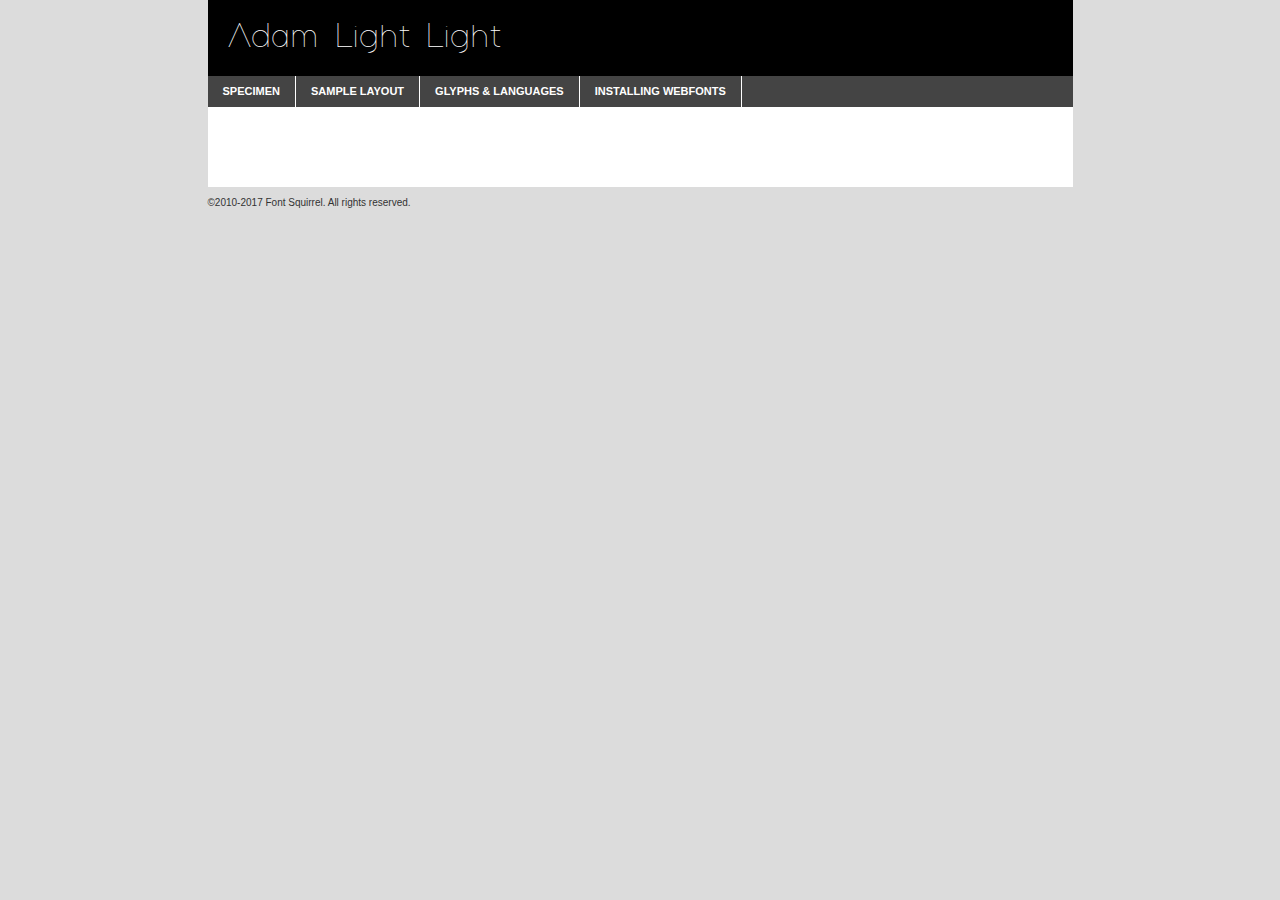
<file: Fonts/adam-light/adam-light-demo.html>
<!DOCTYPE html PUBLIC "-//W3C//DTD XHTML 1.0 Transitional//EN"
	"http://www.w3.org/TR/xhtml1/DTD/xhtml1-transitional.dtd">

<html xmlns="http://www.w3.org/1999/xhtml" xml:lang="en" lang="en">
<head>
	<meta http-equiv="Content-Type" content="text/html; charset=utf-8" />
	<script src="http://ajax.googleapis.com/ajax/libs/jquery/1.7.2/jquery.min.js" type="text/javascript" charset="utf-8"></script>
	<script type="text/javascript">
	(function($){$.fn.easyTabs=function(option){var param=jQuery.extend({fadeSpeed:"fast",defaultContent:1,activeClass:'active'},option);$(this).each(function(){var thisId="#"+this.id;if(param.defaultContent==''){param.defaultContent=1;}
	if(typeof param.defaultContent=="number")
	{var defaultTab=$(thisId+" .tabs li:eq("+(param.defaultContent-1)+") a").attr('href').substr(1);}else{var defaultTab=param.defaultContent;}
	$(thisId+" .tabs li a").each(function(){var tabToHide=$(this).attr('href').substr(1);$("#"+tabToHide).addClass('easytabs-tab-content');});hideAll();changeContent(defaultTab);function hideAll(){$(thisId+" .easytabs-tab-content").hide();}
	function changeContent(tabId){hideAll();$(thisId+" .tabs li").removeClass(param.activeClass);$(thisId+" .tabs li a[href=#"+tabId+"]").closest('li').addClass(param.activeClass);if(param.fadeSpeed!="none")
	{$(thisId+" #"+tabId).fadeIn(param.fadeSpeed);}else{$(thisId+" #"+tabId).show();}}
	$(thisId+" .tabs li").click(function(){var tabId=$(this).find('a').attr('href').substr(1);changeContent(tabId);return false;});});}})(jQuery);
	</script>
	<link rel="stylesheet" href="specimen_files/specimen_stylesheet.css" type="text/css" charset="utf-8" />
	<link rel="stylesheet" href="stylesheet.css" type="text/css" charset="utf-8" />

	<style type="text/css">
					body{
				font-family: 'adam_lightlight';
							}
		</style>

	<title>Adam Light Light Specimen</title>
	
	
	<script type="text/javascript" charset="utf-8">
		$(document).ready(function() {
			$('#container').easyTabs({defaultContent:1});
		});
	</script>
</head>

<body>
<div id="container">
	<div id="header">
		Adam Light Light	</div>
	<ul class="tabs">
		<li><a href="#specimen">Specimen</a></li>
		<li><a href="#layout">Sample Layout</a></li>
				<li><a href="#glyphs">Glyphs &amp; Languages</a></li>
		<li><a href="#installing">Installing Webfonts</a></li>
		
	</ul>
	
	<div id="main_content">

		
			<div id="specimen">
		
				<div class="section">
					<div class="grid12 firstcol">
						<div class="huge">AaBb</div>
					</div>
				</div>
		
				<div class="section">
					<div class="glyph_range">A&#x200B;B&#x200b;C&#x200b;D&#x200b;E&#x200b;F&#x200b;G&#x200b;H&#x200b;I&#x200b;J&#x200b;K&#x200b;L&#x200b;M&#x200b;N&#x200b;O&#x200b;P&#x200b;Q&#x200b;R&#x200b;S&#x200b;T&#x200b;U&#x200b;V&#x200b;W&#x200b;X&#x200b;Y&#x200b;Z&#x200b;a&#x200b;b&#x200b;c&#x200b;d&#x200b;e&#x200b;f&#x200b;g&#x200b;h&#x200b;i&#x200b;j&#x200b;k&#x200b;l&#x200b;m&#x200b;n&#x200b;o&#x200b;p&#x200b;q&#x200b;r&#x200b;s&#x200b;t&#x200b;u&#x200b;v&#x200b;w&#x200b;x&#x200b;y&#x200b;z&#x200b;1&#x200b;2&#x200b;3&#x200b;4&#x200b;5&#x200b;6&#x200b;7&#x200b;8&#x200b;9&#x200b;0&#x200b;&amp;&#x200b;.&#x200b;,&#x200b;?&#x200b;!&#x200b;&#64;&#x200b;(&#x200b;)&#x200b;#&#x200b;$&#x200b;%&#x200b;*&#x200b;+&#x200b;-&#x200b;=&#x200b;:&#x200b;;</div>
				</div>
				<div class="section">
					<div class="grid12 firstcol">
						<table class="sample_table">
							<tr><td>10</td><td class="size10">abcdefghijklmnopqrstuvwxyzABCDEFGHIJKLMNOPQRSTUVWXYZ0123456789abcdefghijklmnopqrstuvwxyzABCDEFGHIJKLMNOPQRSTUVWXYZ0123456789abcdefghijklmnopqrstuvwxyzABCDEFGHIJKLMNOPQRSTUVWXYZ</td></tr>
							<tr><td>11</td><td class="size11">abcdefghijklmnopqrstuvwxyzABCDEFGHIJKLMNOPQRSTUVWXYZ0123456789abcdefghijklmnopqrstuvwxyzABCDEFGHIJKLMNOPQRSTUVWXYZ0123456789abcdefghijklmnopqrstuvwxyzABCDEFGHIJKLMNOPQRSTUVWXYZ</td></tr>
							<tr><td>12</td><td class="size12">abcdefghijklmnopqrstuvwxyzABCDEFGHIJKLMNOPQRSTUVWXYZ0123456789abcdefghijklmnopqrstuvwxyzABCDEFGHIJKLMNOPQRSTUVWXYZ0123456789abcdefghijklmnopqrstuvwxyzABCDEFGHIJKLMNOPQRSTUVWXYZ</td></tr>
							<tr><td>13</td><td class="size13">abcdefghijklmnopqrstuvwxyzABCDEFGHIJKLMNOPQRSTUVWXYZ0123456789abcdefghijklmnopqrstuvwxyzABCDEFGHIJKLMNOPQRSTUVWXYZ0123456789abcdefghijklmnopqrstuvwxyzABCDEFGHIJKLMNOPQRSTUVWXYZ</td></tr>
							<tr><td>14</td><td class="size14">abcdefghijklmnopqrstuvwxyzABCDEFGHIJKLMNOPQRSTUVWXYZ0123456789abcdefghijklmnopqrstuvwxyzABCDEFGHIJKLMNOPQRSTUVWXYZ0123456789abcdefghijklmnopqrstuvwxyzABCDEFGHIJKLMNOPQRSTUVWXYZ</td></tr>
							<tr><td>16</td><td class="size16">abcdefghijklmnopqrstuvwxyzABCDEFGHIJKLMNOPQRSTUVWXYZ0123456789abcdefghijklmnopqrstuvwxyzABCDEFGHIJKLMNOPQRSTUVWXYZ</td></tr>
							<tr><td>18</td><td class="size18">abcdefghijklmnopqrstuvwxyzABCDEFGHIJKLMNOPQRSTUVWXYZ0123456789abcdefghijklmnopqrstuvwxyzABCDEFGHIJKLMNOPQRSTUVWXYZ</td></tr>
							<tr><td>20</td><td class="size20">abcdefghijklmnopqrstuvwxyzABCDEFGHIJKLMNOPQRSTUVWXYZ0123456789abcdefghijklmnopqrstuvwxyzABCDEFGHIJKLMNOPQRSTUVWXYZ</td></tr>
							<tr><td>24</td><td class="size24">abcdefghijklmnopqrstuvwxyzABCDEFGHIJKLMNOPQRSTUVWXYZ0123456789abcdefghijklmnopqrstuvwxyzABCDEFGHIJKLMNOPQRSTUVWXYZ</td></tr>
							<tr><td>30</td><td class="size30">abcdefghijklmnopqrstuvwxyzABCDEFGHIJKLMNOPQRSTUVWXYZ0123456789abcdefghijklmnopqrstuvwxyzABCDEFGHIJKLMNOPQRSTUVWXYZ</td></tr>
							<tr><td>36</td><td class="size36">abcdefghijklmnopqrstuvwxyzABCDEFGHIJKLMNOPQRSTUVWXYZ0123456789abcdefghijklmnopqrstuvwxyzABCDEFGHIJKLMNOPQRSTUVWXYZ</td></tr>
							<tr><td>48</td><td class="size48">abcdefghijklmnopqrstuvwxyzABCDEFGHIJKLMNOPQRSTUVWXYZ0123456789abcdefghijklmnopqrstuvwxyzABCDEFGHIJKLMNOPQRSTUVWXYZ</td></tr>
							<tr><td>60</td><td class="size60">abcdefghijklmnopqrstuvwxyzABCDEFGHIJKLMNOPQRSTUVWXYZ0123456789abcdefghijklmnopqrstuvwxyzABCDEFGHIJKLMNOPQRSTUVWXYZ</td></tr>
							<tr><td>72</td><td class="size72">abcdefghijklmnopqrstuvwxyzABCDEFGHIJKLMNOPQRSTUVWXYZ0123456789abcdefghijklmnopqrstuvwxyzABCDEFGHIJKLMNOPQRSTUVWXYZ</td></tr>
							<tr><td>90</td><td class="size90">abcdefghijklmnopqrstuvwxyzABCDEFGHIJKLMNOPQRSTUVWXYZ0123456789abcdefghijklmnopqrstuvwxyzABCDEFGHIJKLMNOPQRSTUVWXYZ</td></tr>
						</table>
				
					</div>
			
				</div>
		
		
		
								<div class="section" id="bodycomparison">


										<div id="xheight">
				<div class="fontbody">&#x25FC;&#x25FC;&#x25FC;&#x25FC;&#x25FC;&#x25FC;&#x25FC;&#x25FC;&#x25FC;&#x25FC;&#x25FC;&#x25FC;&#x25FC;&#x25FC;&#x25FC;&#x25FC;&#x25FC;&#x25FC;&#x25FC;&#x25FC;&#x25FC;&#x25FC;&#x25FC;&#x25FC;&#x25FC;&#x25FC;&#x25FC;&#x25FC;&#x25FC;&#x25FC;&#x25FC;&#x25FC;&#x25FC;&#x25FC;&#x25FC;&#x25FC;&#x25FC;&#x25FC;&#x25FC;&#x25FC;&#x25FC;&#x25FC;&#x25FC;&#x25FC;&#x25FC;&#x25FC;&#x25FC;&#x25FC;&#x25FC;&#x25FC;&#x25FC;&#x25FC;&#x25FC;&#x25FC;&#x25FC;&#x25FC;&#x25FC;&#x25FC;&#x25FC;&#x25FC;&#x25FC;&#x25FC;&#x25FC;&#x25FC;&#x25FC;&#x25FC;&#x25FC;&#x25FC;&#x25FC;&#x25FC;&#x25FC;&#x25FC;&#x25FC;&#x25FC;&#x25FC;&#x25FC;&#x25FC;&#x25FC;&#x25FC;&#x25FC;&#x25FC;&#x25FC;&#x25FC;&#x25FC;&#x25FC;&#x25FC;&#x25FC;&#x25FC;&#x25FC;&#x25FC;&#x25FC;&#x25FC;&#x25FC;&#x25FC;&#x25FC;&#x25FC;&#x25FC;&#x25FC;&#x25FC;body</div><div class="arialbody">body</div><div class="verdanabody">body</div><div class="georgiabody">body</div></div>
										<div class="fontbody" style="z-index:1">
											body<span>Adam Light Light</span>
										</div>
										<div class="arialbody" style="z-index:1">
											body<span>Arial</span>
										</div>
										<div class="verdanabody" style="z-index:1">
											body<span>Verdana</span>
										</div>
										<div class="georgiabody" style="z-index:1">
											body<span>Georgia</span>
										</div>



								</div>
		
		
				<div class="section psample psample_row1" id="">
					
					<div class="grid2 firstcol">
						<p class="size10"><span>10.</span>Aenean lacinia bibendum nulla sed consectetur. Fusce dapibus, tellus ac cursus commodo, tortor mauris condimentum nibh, ut fermentum massa justo sit amet risus. Nullam id dolor id nibh ultricies vehicula ut id elit. Cum sociis natoque penatibus et magnis dis parturient montes, nascetur ridiculus mus. Nulla vitae elit libero, a pharetra augue.</p>
			
					</div>
					<div class="grid3">
						<p class="size11"><span>11.</span>Aenean lacinia bibendum nulla sed consectetur. Fusce dapibus, tellus ac cursus commodo, tortor mauris condimentum nibh, ut fermentum massa justo sit amet risus. Nullam id dolor id nibh ultricies vehicula ut id elit. Cum sociis natoque penatibus et magnis dis parturient montes, nascetur ridiculus mus. Nulla vitae elit libero, a pharetra augue.</p>
			
					</div>
					<div class="grid3">
						<p class="size12"><span>12.</span>Aenean lacinia bibendum nulla sed consectetur. Fusce dapibus, tellus ac cursus commodo, tortor mauris condimentum nibh, ut fermentum massa justo sit amet risus. Nullam id dolor id nibh ultricies vehicula ut id elit. Cum sociis natoque penatibus et magnis dis parturient montes, nascetur ridiculus mus. Nulla vitae elit libero, a pharetra augue.</p>
			
					</div>
					<div class="grid4">
						<p class="size13"><span>13.</span>Aenean lacinia bibendum nulla sed consectetur. Fusce dapibus, tellus ac cursus commodo, tortor mauris condimentum nibh, ut fermentum massa justo sit amet risus. Nullam id dolor id nibh ultricies vehicula ut id elit. Cum sociis natoque penatibus et magnis dis parturient montes, nascetur ridiculus mus. Nulla vitae elit libero, a pharetra augue.</p>
			
					</div>
					<div class="white_blend"></div>
					
				</div>
				<div class="section psample psample_row2" id="">
					<div class="grid3 firstcol">
						<p class="size14"><span>14.</span>Aenean lacinia bibendum nulla sed consectetur. Fusce dapibus, tellus ac cursus commodo, tortor mauris condimentum nibh, ut fermentum massa justo sit amet risus. Nullam id dolor id nibh ultricies vehicula ut id elit. Cum sociis natoque penatibus et magnis dis parturient montes, nascetur ridiculus mus. Nulla vitae elit libero, a pharetra augue.</p>
			
					</div>
					<div class="grid4">
						<p class="size16"><span>16.</span>Aenean lacinia bibendum nulla sed consectetur. Fusce dapibus, tellus ac cursus commodo, tortor mauris condimentum nibh, ut fermentum massa justo sit amet risus. Nullam id dolor id nibh ultricies vehicula ut id elit. Cum sociis natoque penatibus et magnis dis parturient montes, nascetur ridiculus mus. Nulla vitae elit libero, a pharetra augue.</p>
			
					</div>
					<div class="grid5">
						<p class="size18"><span>18.</span>Aenean lacinia bibendum nulla sed consectetur. Fusce dapibus, tellus ac cursus commodo, tortor mauris condimentum nibh, ut fermentum massa justo sit amet risus. Nullam id dolor id nibh ultricies vehicula ut id elit. Cum sociis natoque penatibus et magnis dis parturient montes, nascetur ridiculus mus. Nulla vitae elit libero, a pharetra augue.</p>
			
					</div>

					<div class="white_blend"></div>

				</div>
				
				<div class="section psample psample_row3" id="">
					<div class="grid5 firstcol">
						<p class="size20"><span>20.</span>Aenean lacinia bibendum nulla sed consectetur. Fusce dapibus, tellus ac cursus commodo, tortor mauris condimentum nibh, ut fermentum massa justo sit amet risus. Nullam id dolor id nibh ultricies vehicula ut id elit. Cum sociis natoque penatibus et magnis dis parturient montes, nascetur ridiculus mus. Nulla vitae elit libero, a pharetra augue.</p>
					</div>
					<div class="grid7">
						<p class="size24"><span>24.</span>Aenean lacinia bibendum nulla sed consectetur. Fusce dapibus, tellus ac cursus commodo, tortor mauris condimentum nibh, ut fermentum massa justo sit amet risus. Nullam id dolor id nibh ultricies vehicula ut id elit. Cum sociis natoque penatibus et magnis dis parturient montes, nascetur ridiculus mus. Nulla vitae elit libero, a pharetra augue.</p>
					</div>
					
					<div class="white_blend"></div>
					
				</div>
				
				<div class="section psample psample_row4" id="">
					<div class="grid12 firstcol">
						<p class="size30"><span>30.</span>Aenean lacinia bibendum nulla sed consectetur. Fusce dapibus, tellus ac cursus commodo, tortor mauris condimentum nibh, ut fermentum massa justo sit amet risus. Nullam id dolor id nibh ultricies vehicula ut id elit. Cum sociis natoque penatibus et magnis dis parturient montes, nascetur ridiculus mus. Nulla vitae elit libero, a pharetra augue.</p>
					</div>
					<div class="white_blend"></div>
					
				</div>
				
				
				
				<div class="section psample psample_row1 fullreverse">
					<div class="grid2 firstcol">
						<p class="size10"><span>10.</span>Aenean lacinia bibendum nulla sed consectetur. Fusce dapibus, tellus ac cursus commodo, tortor mauris condimentum nibh, ut fermentum massa justo sit amet risus. Nullam id dolor id nibh ultricies vehicula ut id elit. Cum sociis natoque penatibus et magnis dis parturient montes, nascetur ridiculus mus. Nulla vitae elit libero, a pharetra augue.</p>
			
					</div>
					<div class="grid3">
						<p class="size11"><span>11.</span>Aenean lacinia bibendum nulla sed consectetur. Fusce dapibus, tellus ac cursus commodo, tortor mauris condimentum nibh, ut fermentum massa justo sit amet risus. Nullam id dolor id nibh ultricies vehicula ut id elit. Cum sociis natoque penatibus et magnis dis parturient montes, nascetur ridiculus mus. Nulla vitae elit libero, a pharetra augue.</p>
			
					</div>
					<div class="grid3">
						<p class="size12"><span>12.</span>Aenean lacinia bibendum nulla sed consectetur. Fusce dapibus, tellus ac cursus commodo, tortor mauris condimentum nibh, ut fermentum massa justo sit amet risus. Nullam id dolor id nibh ultricies vehicula ut id elit. Cum sociis natoque penatibus et magnis dis parturient montes, nascetur ridiculus mus. Nulla vitae elit libero, a pharetra augue.</p>
			
					</div>
					<div class="grid4">
						<p class="size13"><span>13.</span>Aenean lacinia bibendum nulla sed consectetur. Fusce dapibus, tellus ac cursus commodo, tortor mauris condimentum nibh, ut fermentum massa justo sit amet risus. Nullam id dolor id nibh ultricies vehicula ut id elit. Cum sociis natoque penatibus et magnis dis parturient montes, nascetur ridiculus mus. Nulla vitae elit libero, a pharetra augue.</p>
			
					</div>
					<div class="black_blend"></div>
					
				</div>
				
				<div class="section psample psample_row2 fullreverse">
					<div class="grid3 firstcol">
						<p class="size14"><span>14.</span>Aenean lacinia bibendum nulla sed consectetur. Fusce dapibus, tellus ac cursus commodo, tortor mauris condimentum nibh, ut fermentum massa justo sit amet risus. Nullam id dolor id nibh ultricies vehicula ut id elit. Cum sociis natoque penatibus et magnis dis parturient montes, nascetur ridiculus mus. Nulla vitae elit libero, a pharetra augue.</p>
			
					</div>
					<div class="grid4">
						<p class="size16"><span>16.</span>Aenean lacinia bibendum nulla sed consectetur. Fusce dapibus, tellus ac cursus commodo, tortor mauris condimentum nibh, ut fermentum massa justo sit amet risus. Nullam id dolor id nibh ultricies vehicula ut id elit. Cum sociis natoque penatibus et magnis dis parturient montes, nascetur ridiculus mus. Nulla vitae elit libero, a pharetra augue.</p>
			
					</div>
					<div class="grid5">
						<p class="size18"><span>18.</span>Aenean lacinia bibendum nulla sed consectetur. Fusce dapibus, tellus ac cursus commodo, tortor mauris condimentum nibh, ut fermentum massa justo sit amet risus. Nullam id dolor id nibh ultricies vehicula ut id elit. Cum sociis natoque penatibus et magnis dis parturient montes, nascetur ridiculus mus. Nulla vitae elit libero, a pharetra augue.</p>
			
					</div>
					<div class="black_blend"></div>

				</div>
				
				<div class="section psample fullreverse psample_row3" id="">
					<div class="grid5 firstcol">
						<p class="size20"><span>20.</span>Aenean lacinia bibendum nulla sed consectetur. Fusce dapibus, tellus ac cursus commodo, tortor mauris condimentum nibh, ut fermentum massa justo sit amet risus. Nullam id dolor id nibh ultricies vehicula ut id elit. Cum sociis natoque penatibus et magnis dis parturient montes, nascetur ridiculus mus. Nulla vitae elit libero, a pharetra augue.</p>
					</div>
					<div class="grid7">
						<p class="size24"><span>24.</span>Aenean lacinia bibendum nulla sed consectetur. Fusce dapibus, tellus ac cursus commodo, tortor mauris condimentum nibh, ut fermentum massa justo sit amet risus. Nullam id dolor id nibh ultricies vehicula ut id elit. Cum sociis natoque penatibus et magnis dis parturient montes, nascetur ridiculus mus. Nulla vitae elit libero, a pharetra augue.</p>
					</div>
					
					<div class="black_blend"></div>
					
				</div>
				
				<div class="section psample fullreverse psample_row4" id="" style="border-bottom: 20px #000 solid;">
					<div class="grid12 firstcol">
						<p class="size30"><span>30.</span>Aenean lacinia bibendum nulla sed consectetur. Fusce dapibus, tellus ac cursus commodo, tortor mauris condimentum nibh, ut fermentum massa justo sit amet risus. Nullam id dolor id nibh ultricies vehicula ut id elit. Cum sociis natoque penatibus et magnis dis parturient montes, nascetur ridiculus mus. Nulla vitae elit libero, a pharetra augue.</p>
					</div>
					<div class="black_blend"></div>
					
				</div>
				
				
				
				
			</div>
			
			<div id="layout">
				
				<div class="section">
					
					<div class="grid12 firstcol">
						<h1>Lorem Ipsum Dolor</h1>
						<h2>Etiam porta sem malesuada magna mollis euismod</h2>
						
						<p class="byline">By <a href="#link">Aenean Lacinia</a></p>
					</div>
				</div>
				<div class="section">
					<div class="grid8 firstcol">
						<p class="large">Donec sed odio dui. Morbi leo risus, porta ac consectetur ac, vestibulum at eros. Fusce dapibus, tellus ac cursus commodo, tortor mauris condimentum nibh, ut fermentum massa justo sit amet risus. </p>

						
						<h3>Pellentesque ornare sem</h3>

						<p>Maecenas sed diam eget risus varius blandit sit amet non magna. Maecenas faucibus mollis interdum. Donec ullamcorper nulla non metus auctor fringilla. Nullam id dolor id nibh ultricies vehicula ut id elit. Nullam id dolor id nibh ultricies vehicula ut id elit. </p>

						<p>Aenean eu leo quam. Pellentesque ornare sem lacinia quam venenatis vestibulum. Lorem ipsum dolor sit amet, consectetur adipiscing elit. Cum sociis natoque penatibus et magnis dis parturient montes, nascetur ridiculus mus. </p>

						<p>Nulla vitae elit libero, a pharetra augue. Praesent commodo cursus magna, vel scelerisque nisl consectetur et. Aenean lacinia bibendum nulla sed consectetur. </p>

						<p>Nullam quis risus eget urna mollis ornare vel eu leo. Nullam quis risus eget urna mollis ornare vel eu leo. Maecenas sed diam eget risus varius blandit sit amet non magna. Donec ullamcorper nulla non metus auctor fringilla. </p>

						<h3>Cras mattis consectetur</h3>

						<p>Aenean eu leo quam. Pellentesque ornare sem lacinia quam venenatis vestibulum. Aenean lacinia bibendum nulla sed consectetur. Integer posuere erat a ante venenatis dapibus posuere velit aliquet. Cras mattis consectetur purus sit amet fermentum. </p>

						<p>Nullam id dolor id nibh ultricies vehicula ut id elit. Nullam quis risus eget urna mollis ornare vel eu leo. Cras mattis consectetur purus sit amet fermentum.</p>
					</div>
					
					<div class="grid4 sidebar">
						
						<div class="box reverse">
							<p class="last">Nullam quis risus eget urna mollis ornare vel eu leo. Donec ullamcorper nulla non metus auctor fringilla. Cras mattis consectetur purus sit amet fermentum. Sed posuere consectetur est at lobortis. Lorem ipsum dolor sit amet, consectetur adipiscing elit. </p>
						</div>
						
						<p class="caption">Maecenas sed diam eget risus varius.</p>

						<p>Vestibulum id ligula porta felis euismod semper. Integer posuere erat a ante venenatis dapibus posuere velit aliquet. Vestibulum id ligula porta felis euismod semper. Sed posuere consectetur est at lobortis. Maecenas sed diam eget risus varius blandit sit amet non magna. Fusce dapibus, tellus ac cursus commodo, tortor mauris condimentum nibh, ut fermentum massa justo sit amet risus. </p>

					

						<p>Duis mollis, est non commodo luctus, nisi erat porttitor ligula, eget lacinia odio sem nec elit. Aenean lacinia bibendum nulla sed consectetur. Vivamus sagittis lacus vel augue laoreet rutrum faucibus dolor auctor. Aenean lacinia bibendum nulla sed consectetur. Nullam quis risus eget urna mollis ornare vel eu leo. </p>

						<p>Praesent commodo cursus magna, vel scelerisque nisl consectetur et. Donec ullamcorper nulla non metus auctor fringilla. Maecenas faucibus mollis interdum. Fusce dapibus, tellus ac cursus commodo, tortor mauris condimentum nibh, ut fermentum massa justo sit amet risus. </p>

					</div>
				</div>
				
			</div>


			



		<div id="glyphs">
			<div class="section">
				<div class="grid12 firstcol">
			
				<h1>Language Support</h1>
				<p>The subset of Adam Light Light in this kit supports the following languages:<br />
			
					English, Arrernte, Bislama, Cebuano, Fijian, Gilbertese, Hmong, Ibanag, Iloko_ilokano, Interglossa_glosa, Interlingua, Lojban, Norfolk_pitcairnese, Oromo, Rotokas, Seychelles_creole, Shona, Somali, Southern_ndebele, Swahili, Swati_swazi, Tok_pisin, Warlpiri, Xhosa, Zulu, Latinbasic, Ubasic, Demo				</p>
				<h1>Glyph Chart</h1>
				<p>The subset of Adam Light Light in this kit includes all the glyphs listed below. Unicode entities are included above each glyph to help you insert individual characters into your layout.</p>
				<div id="glyph_chart">
			
																														 <div><p>&amp;#13;</p>&#13;</div>
																				 <div><p>&amp;#32;</p>&#32;</div>
																				 <div><p>&amp;#33;</p>&#33;</div>
																				 <div><p>&amp;#34;</p>&#34;</div>
																				 <div><p>&amp;#35;</p>&#35;</div>
																				 <div><p>&amp;#36;</p>&#36;</div>
																				 <div><p>&amp;#37;</p>&#37;</div>
																				 <div><p>&amp;#38;</p>&#38;</div>
																				 <div><p>&amp;#39;</p>&#39;</div>
																				 <div><p>&amp;#40;</p>&#40;</div>
																				 <div><p>&amp;#41;</p>&#41;</div>
																				 <div><p>&amp;#42;</p>&#42;</div>
																				 <div><p>&amp;#43;</p>&#43;</div>
																				 <div><p>&amp;#44;</p>&#44;</div>
																				 <div><p>&amp;#45;</p>&#45;</div>
																				 <div><p>&amp;#46;</p>&#46;</div>
																				 <div><p>&amp;#47;</p>&#47;</div>
																				 <div><p>&amp;#48;</p>&#48;</div>
																				 <div><p>&amp;#49;</p>&#49;</div>
																				 <div><p>&amp;#50;</p>&#50;</div>
																				 <div><p>&amp;#51;</p>&#51;</div>
																				 <div><p>&amp;#52;</p>&#52;</div>
																				 <div><p>&amp;#53;</p>&#53;</div>
																				 <div><p>&amp;#54;</p>&#54;</div>
																				 <div><p>&amp;#55;</p>&#55;</div>
																				 <div><p>&amp;#56;</p>&#56;</div>
																				 <div><p>&amp;#57;</p>&#57;</div>
																				 <div><p>&amp;#58;</p>&#58;</div>
																				 <div><p>&amp;#59;</p>&#59;</div>
																				 <div><p>&amp;#60;</p>&#60;</div>
																				 <div><p>&amp;#61;</p>&#61;</div>
																				 <div><p>&amp;#62;</p>&#62;</div>
																				 <div><p>&amp;#63;</p>&#63;</div>
																				 <div><p>&amp;#64;</p>&#64;</div>
																				 <div><p>&amp;#65;</p>&#65;</div>
																				 <div><p>&amp;#66;</p>&#66;</div>
																				 <div><p>&amp;#67;</p>&#67;</div>
																				 <div><p>&amp;#68;</p>&#68;</div>
																				 <div><p>&amp;#69;</p>&#69;</div>
																				 <div><p>&amp;#70;</p>&#70;</div>
																				 <div><p>&amp;#71;</p>&#71;</div>
																				 <div><p>&amp;#72;</p>&#72;</div>
																				 <div><p>&amp;#73;</p>&#73;</div>
																				 <div><p>&amp;#74;</p>&#74;</div>
																				 <div><p>&amp;#75;</p>&#75;</div>
																				 <div><p>&amp;#76;</p>&#76;</div>
																				 <div><p>&amp;#77;</p>&#77;</div>
																				 <div><p>&amp;#78;</p>&#78;</div>
																				 <div><p>&amp;#79;</p>&#79;</div>
																				 <div><p>&amp;#80;</p>&#80;</div>
																				 <div><p>&amp;#81;</p>&#81;</div>
																				 <div><p>&amp;#82;</p>&#82;</div>
																				 <div><p>&amp;#83;</p>&#83;</div>
																				 <div><p>&amp;#84;</p>&#84;</div>
																				 <div><p>&amp;#85;</p>&#85;</div>
																				 <div><p>&amp;#86;</p>&#86;</div>
																				 <div><p>&amp;#87;</p>&#87;</div>
																				 <div><p>&amp;#88;</p>&#88;</div>
																				 <div><p>&amp;#89;</p>&#89;</div>
																				 <div><p>&amp;#90;</p>&#90;</div>
																				 <div><p>&amp;#91;</p>&#91;</div>
																				 <div><p>&amp;#92;</p>&#92;</div>
																				 <div><p>&amp;#93;</p>&#93;</div>
																				 <div><p>&amp;#94;</p>&#94;</div>
																				 <div><p>&amp;#95;</p>&#95;</div>
																				 <div><p>&amp;#96;</p>&#96;</div>
																				 <div><p>&amp;#97;</p>&#97;</div>
																				 <div><p>&amp;#98;</p>&#98;</div>
																				 <div><p>&amp;#99;</p>&#99;</div>
																				 <div><p>&amp;#100;</p>&#100;</div>
																				 <div><p>&amp;#101;</p>&#101;</div>
																				 <div><p>&amp;#102;</p>&#102;</div>
																				 <div><p>&amp;#103;</p>&#103;</div>
																				 <div><p>&amp;#104;</p>&#104;</div>
																				 <div><p>&amp;#105;</p>&#105;</div>
																				 <div><p>&amp;#106;</p>&#106;</div>
																				 <div><p>&amp;#107;</p>&#107;</div>
																				 <div><p>&amp;#108;</p>&#108;</div>
																				 <div><p>&amp;#109;</p>&#109;</div>
																				 <div><p>&amp;#110;</p>&#110;</div>
																				 <div><p>&amp;#111;</p>&#111;</div>
																				 <div><p>&amp;#112;</p>&#112;</div>
																				 <div><p>&amp;#113;</p>&#113;</div>
																				 <div><p>&amp;#114;</p>&#114;</div>
																				 <div><p>&amp;#115;</p>&#115;</div>
																				 <div><p>&amp;#116;</p>&#116;</div>
																				 <div><p>&amp;#117;</p>&#117;</div>
																				 <div><p>&amp;#118;</p>&#118;</div>
																				 <div><p>&amp;#119;</p>&#119;</div>
																				 <div><p>&amp;#120;</p>&#120;</div>
																				 <div><p>&amp;#121;</p>&#121;</div>
																				 <div><p>&amp;#122;</p>&#122;</div>
																				 <div><p>&amp;#123;</p>&#123;</div>
																				 <div><p>&amp;#124;</p>&#124;</div>
																				 <div><p>&amp;#125;</p>&#125;</div>
																				 <div><p>&amp;#126;</p>&#126;</div>
																				 <div><p>&amp;#168;</p>&#168;</div>
																				 <div><p>&amp;#184;</p>&#184;</div>
																				 <div><p>&amp;#305;</p>&#305;</div>
																				 <div><p>&amp;#710;</p>&#710;</div>
																				 <div><p>&amp;#711;</p>&#711;</div>
																				 <div><p>&amp;#713;</p>&#713;</div>
																				 <div><p>&amp;#714;</p>&#714;</div>
																				 <div><p>&amp;#715;</p>&#715;</div>
																				 <div><p>&amp;#717;</p>&#717;</div>
																				 <div><p>&amp;#727;</p>&#727;</div>
																				 <div><p>&amp;#728;</p>&#728;</div>
																				 <div><p>&amp;#729;</p>&#729;</div>
																				 <div><p>&amp;#730;</p>&#730;</div>
																				 <div><p>&amp;#731;</p>&#731;</div>
																				 <div><p>&amp;#732;</p>&#732;</div>
																				 <div><p>&amp;#733;</p>&#733;</div>
																				 <div><p>&amp;#9724;</p>&#9724;</div>
																																						</div>	
				</div>
		
		
			</div>
		</div>
		
		
		<div id="specs">
			
		</div>
	
		<div id="installing">
			<div class="section">
				<div class="grid7 firstcol">
					<h1>Installing Webfonts</h1>
					
					<p>Webfonts are supported by all major browser platforms but not all in the same way. There are currently four different font formats that must be included in order to target all browsers. This includes TTF, WOFF, EOT and SVG.</p>
					
					<h2>1. Upload your webfonts</h2>
					<p>You must upload your webfont kit to your website. They should be in or near the same directory as your CSS files.</p>
					
					<h2>2. Include the webfont stylesheet</h2>
					<p>A special CSS @font-face declaration helps the various browsers select the appropriate font it needs without causing you a bunch of headaches. Learn more about this syntax by reading the <a href="https://www.fontspring.com/blog/further-hardening-of-the-bulletproof-syntax">Fontspring blog post</a> about it. The code for it is as follows:</p>


<code>
@font-face{ 
	font-family: 'MyWebFont';
	src: url('WebFont.eot');
	src: url('WebFont.eot?#iefix') format('embedded-opentype'),
	     url('WebFont.woff') format('woff'),
	     url('WebFont.ttf') format('truetype'),
	     url('WebFont.svg#webfont') format('svg');
}
</code>

	<p>We've already gone ahead and generated the code for you. All you have to do is link to the stylesheet in your HTML, like this:</p>
	<code>&lt;link rel=&quot;stylesheet&quot; href=&quot;stylesheet.css&quot; type=&quot;text/css&quot; charset=&quot;utf-8&quot; /&gt;</code>

					<h2>3. Modify your own stylesheet</h2>
					<p>To take advantage of your new fonts, you must tell your stylesheet to use them. Look at the original @font-face declaration above and find the property called "font-family." The name linked there will be what you use to reference the font. Prepend that webfont name to the font stack in the "font-family" property, inside the selector you want to change. For example:</p>
<code>p { font-family: 'WebFont', Arial, sans-serif; }</code>

<h2>4. Test</h2>
<p>Getting webfonts to work cross-browser <em>can</em> be tricky. Use the information in the sidebar to help you if you find that fonts aren't loading in a particular browser.</p>
				</div>
				
				<div class="grid5 sidebar">
					<div class="box">
						<h2>Troubleshooting<br />Font-Face Problems</h2>
						<p>Having trouble getting your webfonts to load in your new website? Here are some tips to sort out what might be the problem.</p>

						<h3>Fonts not showing in any browser</h3>

						<p>This sounds like you need to work on the plumbing. You either did not upload the fonts to the correct directory, or you did not link the fonts properly in the CSS. If you've confirmed that all this is correct and you still have a problem, take a look at your .htaccess file and see if requests are getting intercepted.</p>

						<h3>Fonts not loading in iPhone or iPad</h3>

						<p>The most common problem here is that you are serving the fonts from an IIS server. IIS refuses to serve files that have unknown MIME types. If that is the case, you must set the MIME type for SVG to "image/svg+xml" in the server settings. Follow these instructions from Microsoft if you need help.</p>

						<h3>Fonts not loading in Firefox</h3>

						<p>The primary reason for this failure? You are still using a version Firefox older than 3.5. So upgrade already! If that isn't it, then you are very likely serving fonts from a different domain. Firefox requires that all font assets be served from the same domain. Lastly it is possible that you need to add WOFF to your list of MIME types (if you are serving via IIS.)</p>

						<h3>Fonts not loading in IE</h3>

						<p>Are you looking at Internet Explorer on an actual Windows machine or are you cheating by using a service like Adobe BrowserLab? Many of these screenshot services do not render @font-face for IE. Best to test it on a real machine.</p>

						<h3>Fonts not loading in IE9</h3>

						<p>IE9, like Firefox, requires that fonts be served from the same domain as the website. Make sure that is the case.</p>
					</div>
				</div>
			</div>
			
		</div>
	
	</div>
	<div id="footer">
		<p>&copy;2010-2017 Font Squirrel. All rights reserved.</p>
	</div>
</div>
</body>
</html>
</file>
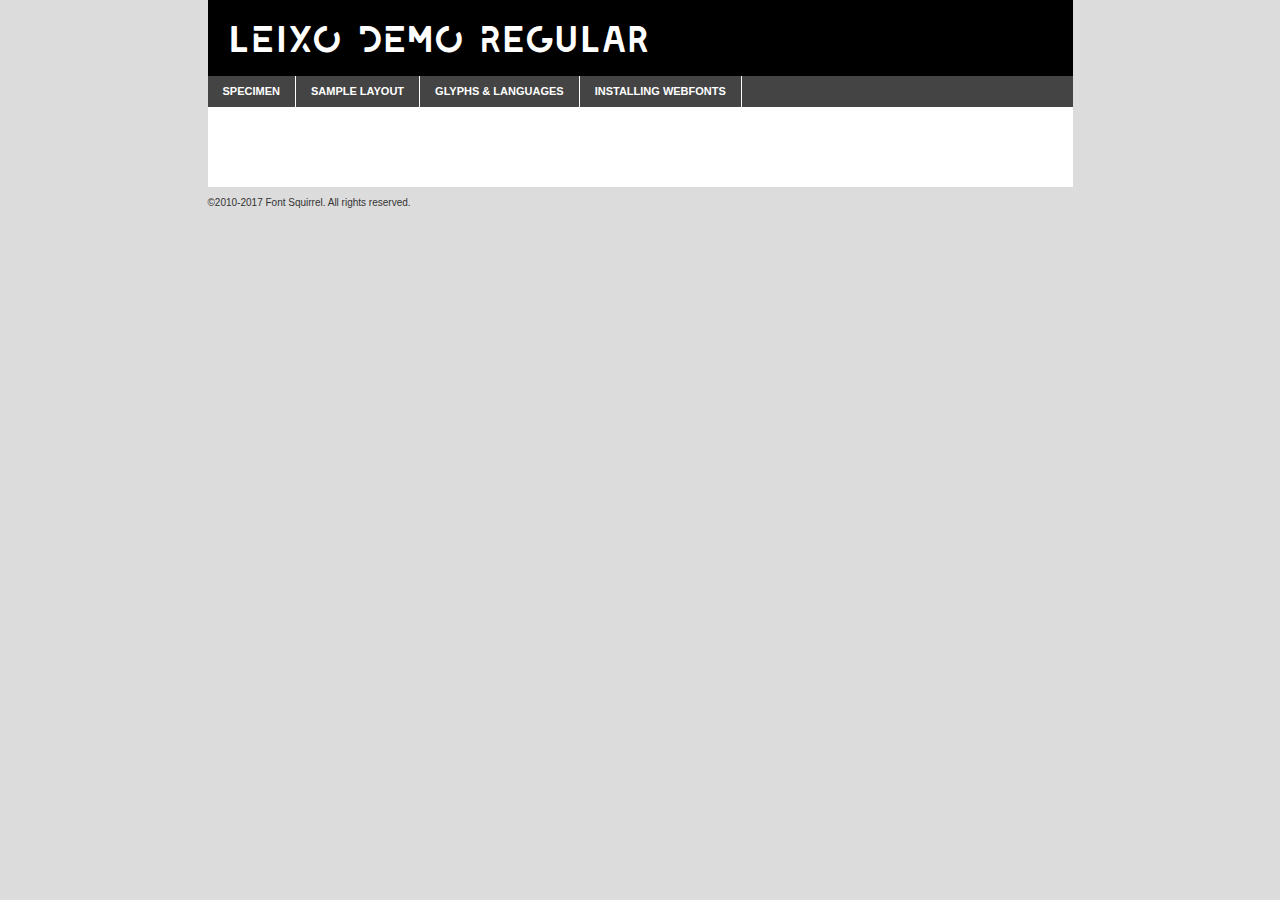
<file: Fonts/leixo/leixo-demo-demo.html>
<!DOCTYPE html PUBLIC "-//W3C//DTD XHTML 1.0 Transitional//EN"
	"http://www.w3.org/TR/xhtml1/DTD/xhtml1-transitional.dtd">

<html xmlns="http://www.w3.org/1999/xhtml" xml:lang="en" lang="en">
<head>
	<meta http-equiv="Content-Type" content="text/html; charset=utf-8" />
	<script src="http://ajax.googleapis.com/ajax/libs/jquery/1.7.2/jquery.min.js" type="text/javascript" charset="utf-8"></script>
	<script type="text/javascript">
	(function($){$.fn.easyTabs=function(option){var param=jQuery.extend({fadeSpeed:"fast",defaultContent:1,activeClass:'active'},option);$(this).each(function(){var thisId="#"+this.id;if(param.defaultContent==''){param.defaultContent=1;}
	if(typeof param.defaultContent=="number")
	{var defaultTab=$(thisId+" .tabs li:eq("+(param.defaultContent-1)+") a").attr('href').substr(1);}else{var defaultTab=param.defaultContent;}
	$(thisId+" .tabs li a").each(function(){var tabToHide=$(this).attr('href').substr(1);$("#"+tabToHide).addClass('easytabs-tab-content');});hideAll();changeContent(defaultTab);function hideAll(){$(thisId+" .easytabs-tab-content").hide();}
	function changeContent(tabId){hideAll();$(thisId+" .tabs li").removeClass(param.activeClass);$(thisId+" .tabs li a[href=#"+tabId+"]").closest('li').addClass(param.activeClass);if(param.fadeSpeed!="none")
	{$(thisId+" #"+tabId).fadeIn(param.fadeSpeed);}else{$(thisId+" #"+tabId).show();}}
	$(thisId+" .tabs li").click(function(){var tabId=$(this).find('a').attr('href').substr(1);changeContent(tabId);return false;});});}})(jQuery);
	</script>
	<link rel="stylesheet" href="specimen_files/specimen_stylesheet.css" type="text/css" charset="utf-8" />
	<link rel="stylesheet" href="stylesheet.css" type="text/css" charset="utf-8" />

	<style type="text/css">
					body{
				font-family: 'leixodemo';
							}
		</style>

	<title>LEIXO DEMO Regular Specimen</title>
	
	
	<script type="text/javascript" charset="utf-8">
		$(document).ready(function() {
			$('#container').easyTabs({defaultContent:1});
		});
	</script>
</head>

<body>
<div id="container">
	<div id="header">
		LEIXO DEMO Regular	</div>
	<ul class="tabs">
		<li><a href="#specimen">Specimen</a></li>
		<li><a href="#layout">Sample Layout</a></li>
				<li><a href="#glyphs">Glyphs &amp; Languages</a></li>
		<li><a href="#installing">Installing Webfonts</a></li>
		
	</ul>
	
	<div id="main_content">

		
			<div id="specimen">
		
				<div class="section">
					<div class="grid12 firstcol">
						<div class="huge">AaBb</div>
					</div>
				</div>
		
				<div class="section">
					<div class="glyph_range">A&#x200B;B&#x200b;C&#x200b;D&#x200b;E&#x200b;F&#x200b;G&#x200b;H&#x200b;I&#x200b;J&#x200b;K&#x200b;L&#x200b;M&#x200b;N&#x200b;O&#x200b;P&#x200b;Q&#x200b;R&#x200b;S&#x200b;T&#x200b;U&#x200b;V&#x200b;W&#x200b;X&#x200b;Y&#x200b;Z&#x200b;a&#x200b;b&#x200b;c&#x200b;d&#x200b;e&#x200b;f&#x200b;g&#x200b;h&#x200b;i&#x200b;j&#x200b;k&#x200b;l&#x200b;m&#x200b;n&#x200b;o&#x200b;p&#x200b;q&#x200b;r&#x200b;s&#x200b;t&#x200b;u&#x200b;v&#x200b;w&#x200b;x&#x200b;y&#x200b;z&#x200b;1&#x200b;2&#x200b;3&#x200b;4&#x200b;5&#x200b;6&#x200b;7&#x200b;8&#x200b;9&#x200b;0&#x200b;&amp;&#x200b;.&#x200b;,&#x200b;?&#x200b;!&#x200b;&#64;&#x200b;(&#x200b;)&#x200b;#&#x200b;$&#x200b;%&#x200b;*&#x200b;+&#x200b;-&#x200b;=&#x200b;:&#x200b;;</div>
				</div>
				<div class="section">
					<div class="grid12 firstcol">
						<table class="sample_table">
							<tr><td>10</td><td class="size10">abcdefghijklmnopqrstuvwxyzABCDEFGHIJKLMNOPQRSTUVWXYZ0123456789abcdefghijklmnopqrstuvwxyzABCDEFGHIJKLMNOPQRSTUVWXYZ0123456789abcdefghijklmnopqrstuvwxyzABCDEFGHIJKLMNOPQRSTUVWXYZ</td></tr>
							<tr><td>11</td><td class="size11">abcdefghijklmnopqrstuvwxyzABCDEFGHIJKLMNOPQRSTUVWXYZ0123456789abcdefghijklmnopqrstuvwxyzABCDEFGHIJKLMNOPQRSTUVWXYZ0123456789abcdefghijklmnopqrstuvwxyzABCDEFGHIJKLMNOPQRSTUVWXYZ</td></tr>
							<tr><td>12</td><td class="size12">abcdefghijklmnopqrstuvwxyzABCDEFGHIJKLMNOPQRSTUVWXYZ0123456789abcdefghijklmnopqrstuvwxyzABCDEFGHIJKLMNOPQRSTUVWXYZ0123456789abcdefghijklmnopqrstuvwxyzABCDEFGHIJKLMNOPQRSTUVWXYZ</td></tr>
							<tr><td>13</td><td class="size13">abcdefghijklmnopqrstuvwxyzABCDEFGHIJKLMNOPQRSTUVWXYZ0123456789abcdefghijklmnopqrstuvwxyzABCDEFGHIJKLMNOPQRSTUVWXYZ0123456789abcdefghijklmnopqrstuvwxyzABCDEFGHIJKLMNOPQRSTUVWXYZ</td></tr>
							<tr><td>14</td><td class="size14">abcdefghijklmnopqrstuvwxyzABCDEFGHIJKLMNOPQRSTUVWXYZ0123456789abcdefghijklmnopqrstuvwxyzABCDEFGHIJKLMNOPQRSTUVWXYZ0123456789abcdefghijklmnopqrstuvwxyzABCDEFGHIJKLMNOPQRSTUVWXYZ</td></tr>
							<tr><td>16</td><td class="size16">abcdefghijklmnopqrstuvwxyzABCDEFGHIJKLMNOPQRSTUVWXYZ0123456789abcdefghijklmnopqrstuvwxyzABCDEFGHIJKLMNOPQRSTUVWXYZ</td></tr>
							<tr><td>18</td><td class="size18">abcdefghijklmnopqrstuvwxyzABCDEFGHIJKLMNOPQRSTUVWXYZ0123456789abcdefghijklmnopqrstuvwxyzABCDEFGHIJKLMNOPQRSTUVWXYZ</td></tr>
							<tr><td>20</td><td class="size20">abcdefghijklmnopqrstuvwxyzABCDEFGHIJKLMNOPQRSTUVWXYZ0123456789abcdefghijklmnopqrstuvwxyzABCDEFGHIJKLMNOPQRSTUVWXYZ</td></tr>
							<tr><td>24</td><td class="size24">abcdefghijklmnopqrstuvwxyzABCDEFGHIJKLMNOPQRSTUVWXYZ0123456789abcdefghijklmnopqrstuvwxyzABCDEFGHIJKLMNOPQRSTUVWXYZ</td></tr>
							<tr><td>30</td><td class="size30">abcdefghijklmnopqrstuvwxyzABCDEFGHIJKLMNOPQRSTUVWXYZ0123456789abcdefghijklmnopqrstuvwxyzABCDEFGHIJKLMNOPQRSTUVWXYZ</td></tr>
							<tr><td>36</td><td class="size36">abcdefghijklmnopqrstuvwxyzABCDEFGHIJKLMNOPQRSTUVWXYZ0123456789abcdefghijklmnopqrstuvwxyzABCDEFGHIJKLMNOPQRSTUVWXYZ</td></tr>
							<tr><td>48</td><td class="size48">abcdefghijklmnopqrstuvwxyzABCDEFGHIJKLMNOPQRSTUVWXYZ0123456789abcdefghijklmnopqrstuvwxyzABCDEFGHIJKLMNOPQRSTUVWXYZ</td></tr>
							<tr><td>60</td><td class="size60">abcdefghijklmnopqrstuvwxyzABCDEFGHIJKLMNOPQRSTUVWXYZ0123456789abcdefghijklmnopqrstuvwxyzABCDEFGHIJKLMNOPQRSTUVWXYZ</td></tr>
							<tr><td>72</td><td class="size72">abcdefghijklmnopqrstuvwxyzABCDEFGHIJKLMNOPQRSTUVWXYZ0123456789abcdefghijklmnopqrstuvwxyzABCDEFGHIJKLMNOPQRSTUVWXYZ</td></tr>
							<tr><td>90</td><td class="size90">abcdefghijklmnopqrstuvwxyzABCDEFGHIJKLMNOPQRSTUVWXYZ0123456789abcdefghijklmnopqrstuvwxyzABCDEFGHIJKLMNOPQRSTUVWXYZ</td></tr>
						</table>
				
					</div>
			
				</div>
		
		
		
								<div class="section" id="bodycomparison">


										<div id="xheight">
				<div class="fontbody">&#x25FC;&#x25FC;&#x25FC;&#x25FC;&#x25FC;&#x25FC;&#x25FC;&#x25FC;&#x25FC;&#x25FC;&#x25FC;&#x25FC;&#x25FC;&#x25FC;&#x25FC;&#x25FC;&#x25FC;&#x25FC;&#x25FC;&#x25FC;&#x25FC;&#x25FC;&#x25FC;&#x25FC;&#x25FC;&#x25FC;&#x25FC;&#x25FC;&#x25FC;&#x25FC;&#x25FC;&#x25FC;&#x25FC;&#x25FC;&#x25FC;&#x25FC;&#x25FC;&#x25FC;&#x25FC;&#x25FC;&#x25FC;&#x25FC;&#x25FC;&#x25FC;&#x25FC;&#x25FC;&#x25FC;&#x25FC;&#x25FC;&#x25FC;&#x25FC;&#x25FC;&#x25FC;&#x25FC;&#x25FC;&#x25FC;&#x25FC;&#x25FC;&#x25FC;&#x25FC;&#x25FC;&#x25FC;&#x25FC;&#x25FC;&#x25FC;&#x25FC;&#x25FC;&#x25FC;&#x25FC;&#x25FC;&#x25FC;&#x25FC;&#x25FC;&#x25FC;&#x25FC;&#x25FC;&#x25FC;&#x25FC;&#x25FC;&#x25FC;&#x25FC;&#x25FC;&#x25FC;&#x25FC;&#x25FC;&#x25FC;&#x25FC;&#x25FC;&#x25FC;&#x25FC;&#x25FC;&#x25FC;&#x25FC;&#x25FC;&#x25FC;&#x25FC;&#x25FC;&#x25FC;&#x25FC;body</div><div class="arialbody">body</div><div class="verdanabody">body</div><div class="georgiabody">body</div></div>
										<div class="fontbody" style="z-index:1">
											body<span>LEIXO DEMO Regular</span>
										</div>
										<div class="arialbody" style="z-index:1">
											body<span>Arial</span>
										</div>
										<div class="verdanabody" style="z-index:1">
											body<span>Verdana</span>
										</div>
										<div class="georgiabody" style="z-index:1">
											body<span>Georgia</span>
										</div>



								</div>
		
		
				<div class="section psample psample_row1" id="">
					
					<div class="grid2 firstcol">
						<p class="size10"><span>10.</span>Aenean lacinia bibendum nulla sed consectetur. Fusce dapibus, tellus ac cursus commodo, tortor mauris condimentum nibh, ut fermentum massa justo sit amet risus. Nullam id dolor id nibh ultricies vehicula ut id elit. Cum sociis natoque penatibus et magnis dis parturient montes, nascetur ridiculus mus. Nulla vitae elit libero, a pharetra augue.</p>
			
					</div>
					<div class="grid3">
						<p class="size11"><span>11.</span>Aenean lacinia bibendum nulla sed consectetur. Fusce dapibus, tellus ac cursus commodo, tortor mauris condimentum nibh, ut fermentum massa justo sit amet risus. Nullam id dolor id nibh ultricies vehicula ut id elit. Cum sociis natoque penatibus et magnis dis parturient montes, nascetur ridiculus mus. Nulla vitae elit libero, a pharetra augue.</p>
			
					</div>
					<div class="grid3">
						<p class="size12"><span>12.</span>Aenean lacinia bibendum nulla sed consectetur. Fusce dapibus, tellus ac cursus commodo, tortor mauris condimentum nibh, ut fermentum massa justo sit amet risus. Nullam id dolor id nibh ultricies vehicula ut id elit. Cum sociis natoque penatibus et magnis dis parturient montes, nascetur ridiculus mus. Nulla vitae elit libero, a pharetra augue.</p>
			
					</div>
					<div class="grid4">
						<p class="size13"><span>13.</span>Aenean lacinia bibendum nulla sed consectetur. Fusce dapibus, tellus ac cursus commodo, tortor mauris condimentum nibh, ut fermentum massa justo sit amet risus. Nullam id dolor id nibh ultricies vehicula ut id elit. Cum sociis natoque penatibus et magnis dis parturient montes, nascetur ridiculus mus. Nulla vitae elit libero, a pharetra augue.</p>
			
					</div>
					<div class="white_blend"></div>
					
				</div>
				<div class="section psample psample_row2" id="">
					<div class="grid3 firstcol">
						<p class="size14"><span>14.</span>Aenean lacinia bibendum nulla sed consectetur. Fusce dapibus, tellus ac cursus commodo, tortor mauris condimentum nibh, ut fermentum massa justo sit amet risus. Nullam id dolor id nibh ultricies vehicula ut id elit. Cum sociis natoque penatibus et magnis dis parturient montes, nascetur ridiculus mus. Nulla vitae elit libero, a pharetra augue.</p>
			
					</div>
					<div class="grid4">
						<p class="size16"><span>16.</span>Aenean lacinia bibendum nulla sed consectetur. Fusce dapibus, tellus ac cursus commodo, tortor mauris condimentum nibh, ut fermentum massa justo sit amet risus. Nullam id dolor id nibh ultricies vehicula ut id elit. Cum sociis natoque penatibus et magnis dis parturient montes, nascetur ridiculus mus. Nulla vitae elit libero, a pharetra augue.</p>
			
					</div>
					<div class="grid5">
						<p class="size18"><span>18.</span>Aenean lacinia bibendum nulla sed consectetur. Fusce dapibus, tellus ac cursus commodo, tortor mauris condimentum nibh, ut fermentum massa justo sit amet risus. Nullam id dolor id nibh ultricies vehicula ut id elit. Cum sociis natoque penatibus et magnis dis parturient montes, nascetur ridiculus mus. Nulla vitae elit libero, a pharetra augue.</p>
			
					</div>

					<div class="white_blend"></div>

				</div>
				
				<div class="section psample psample_row3" id="">
					<div class="grid5 firstcol">
						<p class="size20"><span>20.</span>Aenean lacinia bibendum nulla sed consectetur. Fusce dapibus, tellus ac cursus commodo, tortor mauris condimentum nibh, ut fermentum massa justo sit amet risus. Nullam id dolor id nibh ultricies vehicula ut id elit. Cum sociis natoque penatibus et magnis dis parturient montes, nascetur ridiculus mus. Nulla vitae elit libero, a pharetra augue.</p>
					</div>
					<div class="grid7">
						<p class="size24"><span>24.</span>Aenean lacinia bibendum nulla sed consectetur. Fusce dapibus, tellus ac cursus commodo, tortor mauris condimentum nibh, ut fermentum massa justo sit amet risus. Nullam id dolor id nibh ultricies vehicula ut id elit. Cum sociis natoque penatibus et magnis dis parturient montes, nascetur ridiculus mus. Nulla vitae elit libero, a pharetra augue.</p>
					</div>
					
					<div class="white_blend"></div>
					
				</div>
				
				<div class="section psample psample_row4" id="">
					<div class="grid12 firstcol">
						<p class="size30"><span>30.</span>Aenean lacinia bibendum nulla sed consectetur. Fusce dapibus, tellus ac cursus commodo, tortor mauris condimentum nibh, ut fermentum massa justo sit amet risus. Nullam id dolor id nibh ultricies vehicula ut id elit. Cum sociis natoque penatibus et magnis dis parturient montes, nascetur ridiculus mus. Nulla vitae elit libero, a pharetra augue.</p>
					</div>
					<div class="white_blend"></div>
					
				</div>
				
				
				
				<div class="section psample psample_row1 fullreverse">
					<div class="grid2 firstcol">
						<p class="size10"><span>10.</span>Aenean lacinia bibendum nulla sed consectetur. Fusce dapibus, tellus ac cursus commodo, tortor mauris condimentum nibh, ut fermentum massa justo sit amet risus. Nullam id dolor id nibh ultricies vehicula ut id elit. Cum sociis natoque penatibus et magnis dis parturient montes, nascetur ridiculus mus. Nulla vitae elit libero, a pharetra augue.</p>
			
					</div>
					<div class="grid3">
						<p class="size11"><span>11.</span>Aenean lacinia bibendum nulla sed consectetur. Fusce dapibus, tellus ac cursus commodo, tortor mauris condimentum nibh, ut fermentum massa justo sit amet risus. Nullam id dolor id nibh ultricies vehicula ut id elit. Cum sociis natoque penatibus et magnis dis parturient montes, nascetur ridiculus mus. Nulla vitae elit libero, a pharetra augue.</p>
			
					</div>
					<div class="grid3">
						<p class="size12"><span>12.</span>Aenean lacinia bibendum nulla sed consectetur. Fusce dapibus, tellus ac cursus commodo, tortor mauris condimentum nibh, ut fermentum massa justo sit amet risus. Nullam id dolor id nibh ultricies vehicula ut id elit. Cum sociis natoque penatibus et magnis dis parturient montes, nascetur ridiculus mus. Nulla vitae elit libero, a pharetra augue.</p>
			
					</div>
					<div class="grid4">
						<p class="size13"><span>13.</span>Aenean lacinia bibendum nulla sed consectetur. Fusce dapibus, tellus ac cursus commodo, tortor mauris condimentum nibh, ut fermentum massa justo sit amet risus. Nullam id dolor id nibh ultricies vehicula ut id elit. Cum sociis natoque penatibus et magnis dis parturient montes, nascetur ridiculus mus. Nulla vitae elit libero, a pharetra augue.</p>
			
					</div>
					<div class="black_blend"></div>
					
				</div>
				
				<div class="section psample psample_row2 fullreverse">
					<div class="grid3 firstcol">
						<p class="size14"><span>14.</span>Aenean lacinia bibendum nulla sed consectetur. Fusce dapibus, tellus ac cursus commodo, tortor mauris condimentum nibh, ut fermentum massa justo sit amet risus. Nullam id dolor id nibh ultricies vehicula ut id elit. Cum sociis natoque penatibus et magnis dis parturient montes, nascetur ridiculus mus. Nulla vitae elit libero, a pharetra augue.</p>
			
					</div>
					<div class="grid4">
						<p class="size16"><span>16.</span>Aenean lacinia bibendum nulla sed consectetur. Fusce dapibus, tellus ac cursus commodo, tortor mauris condimentum nibh, ut fermentum massa justo sit amet risus. Nullam id dolor id nibh ultricies vehicula ut id elit. Cum sociis natoque penatibus et magnis dis parturient montes, nascetur ridiculus mus. Nulla vitae elit libero, a pharetra augue.</p>
			
					</div>
					<div class="grid5">
						<p class="size18"><span>18.</span>Aenean lacinia bibendum nulla sed consectetur. Fusce dapibus, tellus ac cursus commodo, tortor mauris condimentum nibh, ut fermentum massa justo sit amet risus. Nullam id dolor id nibh ultricies vehicula ut id elit. Cum sociis natoque penatibus et magnis dis parturient montes, nascetur ridiculus mus. Nulla vitae elit libero, a pharetra augue.</p>
			
					</div>
					<div class="black_blend"></div>

				</div>
				
				<div class="section psample fullreverse psample_row3" id="">
					<div class="grid5 firstcol">
						<p class="size20"><span>20.</span>Aenean lacinia bibendum nulla sed consectetur. Fusce dapibus, tellus ac cursus commodo, tortor mauris condimentum nibh, ut fermentum massa justo sit amet risus. Nullam id dolor id nibh ultricies vehicula ut id elit. Cum sociis natoque penatibus et magnis dis parturient montes, nascetur ridiculus mus. Nulla vitae elit libero, a pharetra augue.</p>
					</div>
					<div class="grid7">
						<p class="size24"><span>24.</span>Aenean lacinia bibendum nulla sed consectetur. Fusce dapibus, tellus ac cursus commodo, tortor mauris condimentum nibh, ut fermentum massa justo sit amet risus. Nullam id dolor id nibh ultricies vehicula ut id elit. Cum sociis natoque penatibus et magnis dis parturient montes, nascetur ridiculus mus. Nulla vitae elit libero, a pharetra augue.</p>
					</div>
					
					<div class="black_blend"></div>
					
				</div>
				
				<div class="section psample fullreverse psample_row4" id="" style="border-bottom: 20px #000 solid;">
					<div class="grid12 firstcol">
						<p class="size30"><span>30.</span>Aenean lacinia bibendum nulla sed consectetur. Fusce dapibus, tellus ac cursus commodo, tortor mauris condimentum nibh, ut fermentum massa justo sit amet risus. Nullam id dolor id nibh ultricies vehicula ut id elit. Cum sociis natoque penatibus et magnis dis parturient montes, nascetur ridiculus mus. Nulla vitae elit libero, a pharetra augue.</p>
					</div>
					<div class="black_blend"></div>
					
				</div>
				
				
				
				
			</div>
			
			<div id="layout">
				
				<div class="section">
					
					<div class="grid12 firstcol">
						<h1>Lorem Ipsum Dolor</h1>
						<h2>Etiam porta sem malesuada magna mollis euismod</h2>
						
						<p class="byline">By <a href="#link">Aenean Lacinia</a></p>
					</div>
				</div>
				<div class="section">
					<div class="grid8 firstcol">
						<p class="large">Donec sed odio dui. Morbi leo risus, porta ac consectetur ac, vestibulum at eros. Fusce dapibus, tellus ac cursus commodo, tortor mauris condimentum nibh, ut fermentum massa justo sit amet risus. </p>

						
						<h3>Pellentesque ornare sem</h3>

						<p>Maecenas sed diam eget risus varius blandit sit amet non magna. Maecenas faucibus mollis interdum. Donec ullamcorper nulla non metus auctor fringilla. Nullam id dolor id nibh ultricies vehicula ut id elit. Nullam id dolor id nibh ultricies vehicula ut id elit. </p>

						<p>Aenean eu leo quam. Pellentesque ornare sem lacinia quam venenatis vestibulum. Lorem ipsum dolor sit amet, consectetur adipiscing elit. Cum sociis natoque penatibus et magnis dis parturient montes, nascetur ridiculus mus. </p>

						<p>Nulla vitae elit libero, a pharetra augue. Praesent commodo cursus magna, vel scelerisque nisl consectetur et. Aenean lacinia bibendum nulla sed consectetur. </p>

						<p>Nullam quis risus eget urna mollis ornare vel eu leo. Nullam quis risus eget urna mollis ornare vel eu leo. Maecenas sed diam eget risus varius blandit sit amet non magna. Donec ullamcorper nulla non metus auctor fringilla. </p>

						<h3>Cras mattis consectetur</h3>

						<p>Aenean eu leo quam. Pellentesque ornare sem lacinia quam venenatis vestibulum. Aenean lacinia bibendum nulla sed consectetur. Integer posuere erat a ante venenatis dapibus posuere velit aliquet. Cras mattis consectetur purus sit amet fermentum. </p>

						<p>Nullam id dolor id nibh ultricies vehicula ut id elit. Nullam quis risus eget urna mollis ornare vel eu leo. Cras mattis consectetur purus sit amet fermentum.</p>
					</div>
					
					<div class="grid4 sidebar">
						
						<div class="box reverse">
							<p class="last">Nullam quis risus eget urna mollis ornare vel eu leo. Donec ullamcorper nulla non metus auctor fringilla. Cras mattis consectetur purus sit amet fermentum. Sed posuere consectetur est at lobortis. Lorem ipsum dolor sit amet, consectetur adipiscing elit. </p>
						</div>
						
						<p class="caption">Maecenas sed diam eget risus varius.</p>

						<p>Vestibulum id ligula porta felis euismod semper. Integer posuere erat a ante venenatis dapibus posuere velit aliquet. Vestibulum id ligula porta felis euismod semper. Sed posuere consectetur est at lobortis. Maecenas sed diam eget risus varius blandit sit amet non magna. Fusce dapibus, tellus ac cursus commodo, tortor mauris condimentum nibh, ut fermentum massa justo sit amet risus. </p>

					

						<p>Duis mollis, est non commodo luctus, nisi erat porttitor ligula, eget lacinia odio sem nec elit. Aenean lacinia bibendum nulla sed consectetur. Vivamus sagittis lacus vel augue laoreet rutrum faucibus dolor auctor. Aenean lacinia bibendum nulla sed consectetur. Nullam quis risus eget urna mollis ornare vel eu leo. </p>

						<p>Praesent commodo cursus magna, vel scelerisque nisl consectetur et. Donec ullamcorper nulla non metus auctor fringilla. Maecenas faucibus mollis interdum. Fusce dapibus, tellus ac cursus commodo, tortor mauris condimentum nibh, ut fermentum massa justo sit amet risus. </p>

					</div>
				</div>
				
			</div>


			



		<div id="glyphs">
			<div class="section">
				<div class="grid12 firstcol">
			
				<h1>Language Support</h1>
				<p>The subset of LEIXO DEMO Regular in this kit supports the following languages:<br />
			
					English, Arrernte, Bislama, Cebuano, Fijian, Gilbertese, Hmong, Ibanag, Iloko_ilokano, Interglossa_glosa, Interlingua, Lojban, Norfolk_pitcairnese, Oromo, Rotokas, Seychelles_creole, Shona, Somali, Southern_ndebele, Swahili, Swati_swazi, Tok_pisin, Warlpiri, Xhosa, Zulu, Latinbasic, Demo				</p>
				<h1>Glyph Chart</h1>
				<p>The subset of LEIXO DEMO Regular in this kit includes all the glyphs listed below. Unicode entities are included above each glyph to help you insert individual characters into your layout.</p>
				<div id="glyph_chart">
			
																				 <div><p>&amp;#32;</p>&#32;</div>
																				 <div><p>&amp;#33;</p>&#33;</div>
																				 <div><p>&amp;#35;</p>&#35;</div>
																				 <div><p>&amp;#36;</p>&#36;</div>
																				 <div><p>&amp;#37;</p>&#37;</div>
																				 <div><p>&amp;#39;</p>&#39;</div>
																				 <div><p>&amp;#40;</p>&#40;</div>
																				 <div><p>&amp;#41;</p>&#41;</div>
																				 <div><p>&amp;#44;</p>&#44;</div>
																				 <div><p>&amp;#47;</p>&#47;</div>
																				 <div><p>&amp;#58;</p>&#58;</div>
																				 <div><p>&amp;#59;</p>&#59;</div>
																				 <div><p>&amp;#63;</p>&#63;</div>
																				 <div><p>&amp;#65;</p>&#65;</div>
																				 <div><p>&amp;#66;</p>&#66;</div>
																				 <div><p>&amp;#67;</p>&#67;</div>
																				 <div><p>&amp;#68;</p>&#68;</div>
																				 <div><p>&amp;#69;</p>&#69;</div>
																				 <div><p>&amp;#70;</p>&#70;</div>
																				 <div><p>&amp;#71;</p>&#71;</div>
																				 <div><p>&amp;#72;</p>&#72;</div>
																				 <div><p>&amp;#73;</p>&#73;</div>
																				 <div><p>&amp;#74;</p>&#74;</div>
																				 <div><p>&amp;#75;</p>&#75;</div>
																				 <div><p>&amp;#76;</p>&#76;</div>
																				 <div><p>&amp;#77;</p>&#77;</div>
																				 <div><p>&amp;#78;</p>&#78;</div>
																				 <div><p>&amp;#79;</p>&#79;</div>
																				 <div><p>&amp;#80;</p>&#80;</div>
																				 <div><p>&amp;#81;</p>&#81;</div>
																				 <div><p>&amp;#82;</p>&#82;</div>
																				 <div><p>&amp;#83;</p>&#83;</div>
																				 <div><p>&amp;#84;</p>&#84;</div>
																				 <div><p>&amp;#85;</p>&#85;</div>
																				 <div><p>&amp;#86;</p>&#86;</div>
																				 <div><p>&amp;#87;</p>&#87;</div>
																				 <div><p>&amp;#88;</p>&#88;</div>
																				 <div><p>&amp;#89;</p>&#89;</div>
																				 <div><p>&amp;#90;</p>&#90;</div>
																				 <div><p>&amp;#91;</p>&#91;</div>
																				 <div><p>&amp;#93;</p>&#93;</div>
																				 <div><p>&amp;#97;</p>&#97;</div>
																				 <div><p>&amp;#98;</p>&#98;</div>
																				 <div><p>&amp;#99;</p>&#99;</div>
																				 <div><p>&amp;#100;</p>&#100;</div>
																				 <div><p>&amp;#101;</p>&#101;</div>
																				 <div><p>&amp;#102;</p>&#102;</div>
																				 <div><p>&amp;#103;</p>&#103;</div>
																				 <div><p>&amp;#104;</p>&#104;</div>
																				 <div><p>&amp;#105;</p>&#105;</div>
																				 <div><p>&amp;#106;</p>&#106;</div>
																				 <div><p>&amp;#107;</p>&#107;</div>
																				 <div><p>&amp;#108;</p>&#108;</div>
																				 <div><p>&amp;#109;</p>&#109;</div>
																				 <div><p>&amp;#110;</p>&#110;</div>
																				 <div><p>&amp;#111;</p>&#111;</div>
																				 <div><p>&amp;#112;</p>&#112;</div>
																				 <div><p>&amp;#113;</p>&#113;</div>
																				 <div><p>&amp;#114;</p>&#114;</div>
																				 <div><p>&amp;#115;</p>&#115;</div>
																				 <div><p>&amp;#116;</p>&#116;</div>
																				 <div><p>&amp;#117;</p>&#117;</div>
																				 <div><p>&amp;#118;</p>&#118;</div>
																				 <div><p>&amp;#119;</p>&#119;</div>
																				 <div><p>&amp;#120;</p>&#120;</div>
																				 <div><p>&amp;#121;</p>&#121;</div>
																				 <div><p>&amp;#122;</p>&#122;</div>
																				 <div><p>&amp;#161;</p>&#161;</div>
																				 <div><p>&amp;#163;</p>&#163;</div>
																				 <div><p>&amp;#165;</p>&#165;</div>
																				 <div><p>&amp;#191;</p>&#191;</div>
																				 <div><p>&amp;#8364;</p>&#8364;</div>
																				 <div><p>&amp;#8722;</p>&#8722;</div>
																				 <div><p>&amp;#9724;</p>&#9724;</div>
																																																																																																		</div>	
				</div>
		
		
			</div>
		</div>
		
		
		<div id="specs">
			
		</div>
	
		<div id="installing">
			<div class="section">
				<div class="grid7 firstcol">
					<h1>Installing Webfonts</h1>
					
					<p>Webfonts are supported by all major browser platforms but not all in the same way. There are currently four different font formats that must be included in order to target all browsers. This includes TTF, WOFF, EOT and SVG.</p>
					
					<h2>1. Upload your webfonts</h2>
					<p>You must upload your webfont kit to your website. They should be in or near the same directory as your CSS files.</p>
					
					<h2>2. Include the webfont stylesheet</h2>
					<p>A special CSS @font-face declaration helps the various browsers select the appropriate font it needs without causing you a bunch of headaches. Learn more about this syntax by reading the <a href="https://www.fontspring.com/blog/further-hardening-of-the-bulletproof-syntax">Fontspring blog post</a> about it. The code for it is as follows:</p>


<code>
@font-face{ 
	font-family: 'MyWebFont';
	src: url('WebFont.eot');
	src: url('WebFont.eot?#iefix') format('embedded-opentype'),
	     url('WebFont.woff') format('woff'),
	     url('WebFont.ttf') format('truetype'),
	     url('WebFont.svg#webfont') format('svg');
}
</code>

	<p>We've already gone ahead and generated the code for you. All you have to do is link to the stylesheet in your HTML, like this:</p>
	<code>&lt;link rel=&quot;stylesheet&quot; href=&quot;stylesheet.css&quot; type=&quot;text/css&quot; charset=&quot;utf-8&quot; /&gt;</code>

					<h2>3. Modify your own stylesheet</h2>
					<p>To take advantage of your new fonts, you must tell your stylesheet to use them. Look at the original @font-face declaration above and find the property called "font-family." The name linked there will be what you use to reference the font. Prepend that webfont name to the font stack in the "font-family" property, inside the selector you want to change. For example:</p>
<code>p { font-family: 'WebFont', Arial, sans-serif; }</code>

<h2>4. Test</h2>
<p>Getting webfonts to work cross-browser <em>can</em> be tricky. Use the information in the sidebar to help you if you find that fonts aren't loading in a particular browser.</p>
				</div>
				
				<div class="grid5 sidebar">
					<div class="box">
						<h2>Troubleshooting<br />Font-Face Problems</h2>
						<p>Having trouble getting your webfonts to load in your new website? Here are some tips to sort out what might be the problem.</p>

						<h3>Fonts not showing in any browser</h3>

						<p>This sounds like you need to work on the plumbing. You either did not upload the fonts to the correct directory, or you did not link the fonts properly in the CSS. If you've confirmed that all this is correct and you still have a problem, take a look at your .htaccess file and see if requests are getting intercepted.</p>

						<h3>Fonts not loading in iPhone or iPad</h3>

						<p>The most common problem here is that you are serving the fonts from an IIS server. IIS refuses to serve files that have unknown MIME types. If that is the case, you must set the MIME type for SVG to "image/svg+xml" in the server settings. Follow these instructions from Microsoft if you need help.</p>

						<h3>Fonts not loading in Firefox</h3>

						<p>The primary reason for this failure? You are still using a version Firefox older than 3.5. So upgrade already! If that isn't it, then you are very likely serving fonts from a different domain. Firefox requires that all font assets be served from the same domain. Lastly it is possible that you need to add WOFF to your list of MIME types (if you are serving via IIS.)</p>

						<h3>Fonts not loading in IE</h3>

						<p>Are you looking at Internet Explorer on an actual Windows machine or are you cheating by using a service like Adobe BrowserLab? Many of these screenshot services do not render @font-face for IE. Best to test it on a real machine.</p>

						<h3>Fonts not loading in IE9</h3>

						<p>IE9, like Firefox, requires that fonts be served from the same domain as the website. Make sure that is the case.</p>
					</div>
				</div>
			</div>
			
		</div>
	
	</div>
	<div id="footer">
		<p>&copy;2010-2017 Font Squirrel. All rights reserved.</p>
	</div>
</div>
</body>
</html>
</file>
<file: styles.css>
body {
    margin: 0;
    padding: 0;
    width: 100vw;
}

html {
    overflow: scroll;
    overflow-x: hidden;
    scroll-behavior: smooth;
}
::-webkit-scrollbar {
    width: 0;  /* Remove scrollbar space */
    background: transparent;  /* Optional: just make scrollbar invisible */
}

.main-body {
    display: flex;
    flex-direction: row;
    background-color: #000;
    height: 100vh;
    color: white;
}

nav {
    display: flex;
    flex-direction: column;
    /* background-color: lightblue;  */
    width: 100px;
    height: 100vh;
    align-items: center;
    justify-items: center;
    justify-content: center;

    position: fixed;
    right: 0;
}

.nav-icons {
    padding: 10px 0px;
}

.nav-icons:hover {
    transform: scale(1.08);
    transition: 0.4s ease;
}

.nav-icons:active {
    transition: 0.8s ease;
}

.main-container {
    width: 100%;
    font-family: 'leixodemo';
    display: flex;
    flex-direction: column;
    justify-content: center;
    margin-top: 100px;
}

.main-container h1 {
    font-size: 180px;
    color: #0f0;
    margin: 0;
    padding: 0;
    margin-left: 50px;
}

.main-container .sub-title {
    background-color: #0f0;
    color: #000;
    display: flex;
    flex-direction: row;
    width: max-content;
    font-family: 'adam_lightlight';
    font-size: 32px;
    padding: 5px 0px;
    padding-left: 128px;
    
}

.main-container .sub-title h3 {
    padding-right: 10px;
    margin: 0px;
}

.swipe {
    justify-self:center;
    text-align: center;
    margin-top: 200px;
}

.swipe img {
    animation: MoveUpDown 1.5s linear infinite;
}

@keyframes MoveUpDown {
    0%, 100% {
        transform: translateY(0);
    }
    50% {
        transform: translateY(-10px);
    }
}

/* Project Page CSS*/

.main-container-1 {
    width: 100%;
    font-family: 'leixodemo';
    display: flex;
    flex-direction: column;
    justify-content: center;
    text-align: center;
} 

.main-container-1 h1 {
    font-size: 80px;
    color: #0f0;
    margin-bottom: 80px;
    margin-top: 0px;
}

.projects-container {
    display: flex;
    flex-direction: row;
    margin: 0 10%;
    font-family: 'adam_lightlight';
}

 .project-card.unactive {
    display: none;
} 

.project-card.active {
    margin: 0 60px;
    text-decoration: none;
    color: white;
}

.project-card:hover {
    transform: scale(1.04);
    transition: 0.4s ease;
}

.project-card img{
    width: 150px;
    height: 150px;
    border-radius: 50%;
}

.project-card h2 {
    font-family: 'adam_boldbold';
}

.arrow-projects {
    text-align: center;
    margin-top: 40px;
}

.arrow-projects img{
    width: 20px;
    padding: 0px 15px;
}

.arrow-projects a img:hover {
    transform: scale(1.06);
    transition: 0.2s ease;
}

/*  About Me CSS  */

.about-me-para {
    font-family: 'adam_lightlight';
    margin: 0 25%;
    font-weight: 600;
    font-size: 18px;
}

/*  Contact CSS  */

.main-container-2 {
    width: 100%;
    font-family: 'leixodemo';
    display: flex;
    flex-direction: column;
    justify-content: center;
    text-align: center;
    height: 80vh;
} 

.main-container-2 h1 {
    font-size: 80px;
    color: #0f0;
    margin-bottom: 80px;
    margin-top: -100px;
}

.contact-container {
    display: flex;
    flex-direction: row;
    margin: 0 10%;
    height: 35vh;
    justify-content: center;
}

.contact-container .left {
    font-family: 'adam_lightlight';
    font-size: 18px;
    font-weight: 600px;
    display: flex;
    flex-direction: column;
    width: 50%;
    padding-right: 60px;
    margin-right: 40px;
    border-right: 2px solid #0f0;
    align-content: center;
    justify-content: center;
}

.contact-container .left p{
    text-align: left;
    
}

.connect-icons-container {
    display: flex;
    flex-direction: row;
    justify-content: space-evenly;
    margin-top: 50px;
}

.connect-icon {
    display: flex;
    flex-direction: row; 
    background-color: #fff;
    padding: 8px 20px;
    margin: 0px 20px;
    border-radius: 12px;
    text-align: center;
    justify-self: center; 
}

.connect-icon:hover {
    transform: scale(1.04);
    transition: 0.4s ease;
}

.connect-icons-container a{
    text-decoration: none;
    text-align: right;
    font-weight: 600;
    color: black;
    margin: 0;
}

.connect-icons-container a p{
    margin: auto;
    padding: 0px 5px;
    padding-top: 3px;
}

.connect-icon img {
    width: 26px;
    height: 26px;
}

.contact-container .right {
    width: 50%;
    text-align: left;
}

.right form {
    display: flex;
    flex-direction: column;
}

.right form input, .right form textarea{
    border: 1px solid #0f0;
    width: 80%;
    background-color: black;
    color: white;
    padding: 8px 20px;
    font-family: 'adam_lightlight';
    font-size: 16px;
    border-radius: 20px;
    margin: auto;
    margin-top: 10px;
    margin-bottom: 10px;
}

.right form input:focus, .right form textarea:focus{
    outline: none;
}

#msg-box {
    /* height: 100px; */
    padding-bottom: 60px;
}

#send-btn {
    background-color: #0f0;
    color: black;
    font-weight: 800;
    justify-items: center;
    width: 100px;
    margin: auto;
    margin-top: 15px;
    border: 1px solid #0f0
}

#send-btn:hover {
    transform: scale(1.05);
    transition: 0.4s ease;
    cursor: pointer;
}

/*   Footer CSS   */

footer {
    background-color: black;
    font-family: 'adam_lightlight';
    display: flex;
    flex-direction: column;
    padding: 0 10%;
    color: white;
    padding-bottom: 20px;
}

footer .top-section {
    display:flex;
    flex-direction: row;
}

footer .top-section .info {
    width: 50%;
    padding-right: 100px
}

footer .top-section .follow {
    width: 50%;
    display: flex;
    flex-direction: column;
    margin-left: 200px;
    justify-items: flex-start;
    align-content: flex-start;
}

footer .top-section .follow .socials {
    display: flex;
    flex-direction: row;
    justify-items: center;
    text-align: center;
    align-content: center;
}

footer .top-section .follow .socials a{
    background-color: white;
    border-radius: 8px;
    margin: 0 10px;
    padding: 2px;
    padding-bottom: 0px;
}

footer .top-section .follow .socials a:hover {
    transform: scale(1.05);
    transition: 0.4s ease;
}

footer .top-section .follow .socials a img{
    width: 30px;
    height: 30px;
    padding: 0;
    margin: 0;
}

footer .copyright {
    background-color: black;
    color: #fff;
    display: flex;
    flex-direction: row;
    justify-content: center;
    margin-top: 50px;
    font-weight: 400;
    font-size: 18px;
}

footer .copyright p {
    margin: 0;
    padding: 0;
    padding-right: 5px;
    
    
}

footer .copyright a {
    text-decoration: underline;
    color: white;
}

/*   Porject Page CSS   */

.main-container-project{
    width: 100%;
    font-family: 'leixodemo';
    display: flex;
    flex-direction: column;
    justify-content: center;
    text-align: center;
}

.project-container{
    display: flex;
    flex-direction: row;
}

.main-container-project h1 {
    font-size: 60px;
    color: #0f0;
    margin-bottom: 50px;
    margin-top: -100px;
}

.project-container .left{
    order: 1;
    display: flex;
    flex-direction: column;
    width: 70%;
    margin-left: 80px;
    margin-right: 20px;
    padding: 0 20px;
}

.project-container .right{
    order: 2;
    display: flex;
    flex-direction: column;
    width: 30%;
    margin-left: 20px;
    margin-right: 80px;
    align-items: center;
}

.project-container .left h2{
    font-family: 'adam_boldbold';
    font-size: 30px;
    text-align: left;
    margin-bottom: 10px;
}

.project-container .left p{
    font-family: 'adam_lightlight';
    font-size: 18px;
    text-align: left;
}

.project-container .right img{
    width: 350px;
    height: 350px;
    border-radius: 50%;
}

.project-buttons{
    display: flex;
    flex-direction: row;
    margin-top: 20px;
}

.project-buttons a{
    text-decoration: none;
    color: black;
    font-weight: 600;
    align-items: center;
    justify-items: center;
    height: 30px;
}

.project-buttons a p{
    margin-left: 10px;
}
</file>
<file: Fonts/leixo/stylesheet.css>
/*! Generated by Font Squirrel (https://www.fontsquirrel.com) on September 4, 2021 */



@font-face {
    font-family: 'leixodemo';
    src: url('leixo-demo.woff2') format('woff2'),
         url('leixo-demo.woff') format('woff');
    font-weight: normal;
    font-style: normal;

}
</file>
<file: Fonts/adam-bold/stylesheet.css>
/*! Generated by Font Squirrel (https://www.fontsquirrel.com) on September 4, 2021 */



@font-face {
    font-family: 'adam_boldbold';
    src: url('adam-bold.woff2') format('woff2'),
         url('adam-bold.woff') format('woff');
    font-weight: normal;
    font-style: normal;

}
</file>
<file: Fonts/adam-light/stylesheet.css>
/*! Generated by Font Squirrel (https://www.fontsquirrel.com) on September 4, 2021 */



@font-face {
    font-family: 'adam_lightlight';
    src: url('adam-light.woff2') format('woff2'),
         url('adam-light.woff') format('woff');
    font-weight: normal;
    font-style: normal;

}
</file>
<file: Fonts/adam-bold/specimen_files/specimen_stylesheet.css>
@import url('grid_12-825-55-15.css');

/*  
	CSS Reset by Eric Meyer - Released under Public Domain
    http://meyerweb.com/eric/tools/css/reset/
*/
html, body, div, span, applet, object, iframe,
h1, h2, h3, h4, h5, h6, p, blockquote, pre,
a, abbr, acronym, address, big, cite, code,
del, dfn, em, font, img, ins, kbd, q, s, samp,
small, strike, strong, sub, sup, tt, var,
b, u, i, center, dl, dt, dd, ol, ul, li,
fieldset, form, label, legend, table, 
caption, tbody, tfoot, thead, tr, th, td 
                  {margin: 0;padding: 0;border: 0;outline: 0;
                  font-size: 100%;vertical-align: baseline;
                  background: transparent;}
body              {line-height: 1;}
ol, ul            {list-style: none;}
blockquote, q     {quotes: none;}
blockquote:before, blockquote:after,
q:before, q:after {content: '';	content: none;}
:focus            {outline: 0;}
ins               {text-decoration: none;}
del               {text-decoration: line-through;}
table             {border-collapse: collapse;border-spacing: 0;}




body {
	color: #000;
	background-color: #dcdcdc;
}

a {
	text-decoration: none;
	color: #1883ba;
}

h1{
	font-size: 32px;
	font-weight: normal;
	font-style: normal;
	margin-bottom: 18px;
}

h2{
	font-size: 18px;
}

#container {
	width: 865px;
	margin: 0px auto;
}


#header {
	padding: 20px;
	font-size: 36px;
	background-color: #000;
	color: #fff;
}

#header span {
	color: #666;
}
#main_content {
	background-color: #fff;
	padding: 60px 20px 20px;
}


#footer p {
	margin: 0;
	padding-top: 10px;
	padding-bottom: 50px;
	color: #333;
	font: 10px Arial, sans-serif;
}

.tabs {
	width: 100%;
	height: 31px;
	background-color: #444;
}
.tabs li {
	float:  left;
	margin: 0;
	overflow: hidden;
	background-color: #444;
}
.tabs li a {
	display: block;
	color: #fff;
	text-decoration: none;
	font: bold 11px/11px 'Arial';
	text-transform: uppercase;
	padding: 10px 15px;
	border-right: 1px solid #fff;
}

.tabs li a:hover {
		background-color: #00b3ff;

}

.tabs li.active a {
	color:  #000;
	background-color: #fff;
}



div.huge {
	
	font-size: 300px;
	line-height: 1em;
	padding: 0;
	letter-spacing: -.02em;
	overflow: hidden;
}
div.glyph_range {
	font-size: 72px;
	line-height: 1.1em;
}

.size10{ font-size: 10px; }
.size11{ font-size: 11px; }
.size12{ font-size: 12px; }
.size13{ font-size: 13px; }
.size14{ font-size: 14px; }
.size16{ font-size: 16px; }
.size18{ font-size: 18px; }
.size20{ font-size: 20px; }
.size24{ font-size: 24px; }
.size30{ font-size: 30px; }
.size36{ font-size: 36px; }
.size48{ font-size: 48px; }
.size60{ font-size: 60px; }
.size72{ font-size: 72px; }
.size90{ font-size: 90px; }


.psample_row1 {	height: 120px;}
.psample_row1 {	height: 120px;}
.psample_row2 {	height: 160px;}
.psample_row3 {	height: 160px;}
.psample_row4 {	height: 160px;}

.psample {
	overflow: hidden;
	position: relative;
}
.psample p {
	line-height: 1.3em;
	display: block;
	overflow: hidden;
	margin: 0;
}

.psample span {
	margin-right: .5em;
}

.white_blend {
	width: 100%;
	height: 61px;
	background-image: url([data-uri]);
	position: absolute;
	bottom: 0;
}
.black_blend {
	width: 100%;
	height: 61px;
	background-image: url([data-uri]);
	position: absolute;
	bottom: 0;
}
.fullreverse {
	background:  #000 !important;
	color:  #fff !important;
	margin-left: -20px;
	padding-left: 20px;
	margin-right: -20px;
	padding-right: 20px;
	padding: 20px;
	margin-bottom:0;
}


.sample_table td {
	padding-top: 3px;
	padding-bottom:5px;
	padding-left: 5px;
	vertical-align: middle;
	line-height: 1.2em;
}

.sample_table td:first-child {
	background-color: #eee;
	text-align: right;
	padding-right: 5px;
	padding-left: 0;
	padding: 5px;
	font: 11px/12px "Courier New", Courier, mono;
}

code {
	white-space: pre;
	background-color: #eee;
	display: block;
	padding: 10px;
	margin-bottom: 18px;
	overflow: auto;
}


.bottom,.last 	{margin-bottom:0 !important; padding-bottom:0 !important;}

.box  { 
  padding: 18px; 
  margin-bottom: 18px; 
  background: #eee; 
}

.reverse,.reversed { background:  #000 !important;color:  #fff !important; border: none !important;}

#bodycomparison {
	position: relative;
	overflow: hidden;
	font-size: 72px;
	height: 90px;
	white-space: nowrap;
}

#bodycomparison div{
	font-size: 72px;
	line-height: 90px;
	display: inline;
	margin: 0 15px 0 0;
	padding: 0;
}

#bodycomparison div span{
	font: 10px Arial;
	position: absolute;
	left: 0;
}
#xheight {
	float: none;
	position: absolute;
	color: #d9f3ff;
	font-size: 72px;
	line-height: 90px;
}

.fontbody {
 position: relative;
}
.arialbody{
	font-family: Arial;
	position: relative;
}
.verdanabody{
	font-family: Verdana;
	position: relative;
}
.georgiabody{
	font-family: Georgia;
	position: relative;
}

/* @group Layout page
 */

#layout h1 {
	font-size: 36px;
	line-height: 42px;
	font-weight: normal;
	font-style: normal;
}

#layout h2 {
	font-size: 24px;
	line-height: 23px;
	font-weight: normal;
	font-style: normal;
}

#layout h3 {
	font-size: 22px;
	line-height: 1.4em;
	margin-top: 1em;
	font-weight: normal;
	font-style: normal;
}


#layout p.byline {
	font-size: 12px;
	margin-top: 18px;
	line-height: 12px;
	margin-bottom: 0;
}
#layout p {
	font-size: 14px;
	line-height: 21px;
	margin-bottom: .5em;
}

#layout p.large{
	font-size: 18px;
	line-height: 26px;
}

#layout .sidebar p{
	font-size: 12px;
	line-height: 1.4em;
}

#layout p.caption {
	font-size: 10px;
	margin-top: -16px;
	margin-bottom: 18px;
}

/* @end */

/* @group Glyphs */

#glyph_chart div{
	background-color: #d9f3ff;
	color: black;
	float: left;
	font-size: 36px;
	height: 1.2em;
	line-height: 1.2em;
	margin-bottom: 1px;
	margin-right: 1px;
	text-align: center;
	width: 1.2em;
	position: relative;
	padding: .6em .2em .2em;
}

#glyph_chart div p {
	position: absolute;
	left: 0;
	top: 0;
	display: block;
	text-align: center;
	font: bold 9px Arial, sans-serif;
	background-color: #3a768f;
	width: 100%;
	color: #fff;
	padding: 2px 0;
}


#glyphs h1 {
	font-family: Arial, sans-serif;
}
/* @end */

/* @group Installing */

#installing {
	font: 13px Arial, sans-serif;
}

#installing p,
#glyphs p{
	line-height: 1.2em;
	margin-bottom: 18px;
	font: 13px Arial, sans-serif;
}



#installing h3{
	font-size: 15px;
	margin-top: 18px;
}

/* @end */

#rendering h1 {
	font-family: Arial, sans-serif;
}
.render_table td {
	font: 11px "Courier New", Courier, mono;
	vertical-align: middle;
}
</file>
<file: Fonts/adam-light/specimen_files/specimen_stylesheet.css>
@import url('grid_12-825-55-15.css');

/*  
	CSS Reset by Eric Meyer - Released under Public Domain
    http://meyerweb.com/eric/tools/css/reset/
*/
html, body, div, span, applet, object, iframe,
h1, h2, h3, h4, h5, h6, p, blockquote, pre,
a, abbr, acronym, address, big, cite, code,
del, dfn, em, font, img, ins, kbd, q, s, samp,
small, strike, strong, sub, sup, tt, var,
b, u, i, center, dl, dt, dd, ol, ul, li,
fieldset, form, label, legend, table, 
caption, tbody, tfoot, thead, tr, th, td 
                  {margin: 0;padding: 0;border: 0;outline: 0;
                  font-size: 100%;vertical-align: baseline;
                  background: transparent;}
body              {line-height: 1;}
ol, ul            {list-style: none;}
blockquote, q     {quotes: none;}
blockquote:before, blockquote:after,
q:before, q:after {content: '';	content: none;}
:focus            {outline: 0;}
ins               {text-decoration: none;}
del               {text-decoration: line-through;}
table             {border-collapse: collapse;border-spacing: 0;}




body {
	color: #000;
	background-color: #dcdcdc;
}

a {
	text-decoration: none;
	color: #1883ba;
}

h1{
	font-size: 32px;
	font-weight: normal;
	font-style: normal;
	margin-bottom: 18px;
}

h2{
	font-size: 18px;
}

#container {
	width: 865px;
	margin: 0px auto;
}


#header {
	padding: 20px;
	font-size: 36px;
	background-color: #000;
	color: #fff;
}

#header span {
	color: #666;
}
#main_content {
	background-color: #fff;
	padding: 60px 20px 20px;
}


#footer p {
	margin: 0;
	padding-top: 10px;
	padding-bottom: 50px;
	color: #333;
	font: 10px Arial, sans-serif;
}

.tabs {
	width: 100%;
	height: 31px;
	background-color: #444;
}
.tabs li {
	float:  left;
	margin: 0;
	overflow: hidden;
	background-color: #444;
}
.tabs li a {
	display: block;
	color: #fff;
	text-decoration: none;
	font: bold 11px/11px 'Arial';
	text-transform: uppercase;
	padding: 10px 15px;
	border-right: 1px solid #fff;
}

.tabs li a:hover {
		background-color: #00b3ff;

}

.tabs li.active a {
	color:  #000;
	background-color: #fff;
}



div.huge {
	
	font-size: 300px;
	line-height: 1em;
	padding: 0;
	letter-spacing: -.02em;
	overflow: hidden;
}
div.glyph_range {
	font-size: 72px;
	line-height: 1.1em;
}

.size10{ font-size: 10px; }
.size11{ font-size: 11px; }
.size12{ font-size: 12px; }
.size13{ font-size: 13px; }
.size14{ font-size: 14px; }
.size16{ font-size: 16px; }
.size18{ font-size: 18px; }
.size20{ font-size: 20px; }
.size24{ font-size: 24px; }
.size30{ font-size: 30px; }
.size36{ font-size: 36px; }
.size48{ font-size: 48px; }
.size60{ font-size: 60px; }
.size72{ font-size: 72px; }
.size90{ font-size: 90px; }


.psample_row1 {	height: 120px;}
.psample_row1 {	height: 120px;}
.psample_row2 {	height: 160px;}
.psample_row3 {	height: 160px;}
.psample_row4 {	height: 160px;}

.psample {
	overflow: hidden;
	position: relative;
}
.psample p {
	line-height: 1.3em;
	display: block;
	overflow: hidden;
	margin: 0;
}

.psample span {
	margin-right: .5em;
}

.white_blend {
	width: 100%;
	height: 61px;
	background-image: url([data-uri]);
	position: absolute;
	bottom: 0;
}
.black_blend {
	width: 100%;
	height: 61px;
	background-image: url([data-uri]);
	position: absolute;
	bottom: 0;
}
.fullreverse {
	background:  #000 !important;
	color:  #fff !important;
	margin-left: -20px;
	padding-left: 20px;
	margin-right: -20px;
	padding-right: 20px;
	padding: 20px;
	margin-bottom:0;
}


.sample_table td {
	padding-top: 3px;
	padding-bottom:5px;
	padding-left: 5px;
	vertical-align: middle;
	line-height: 1.2em;
}

.sample_table td:first-child {
	background-color: #eee;
	text-align: right;
	padding-right: 5px;
	padding-left: 0;
	padding: 5px;
	font: 11px/12px "Courier New", Courier, mono;
}

code {
	white-space: pre;
	background-color: #eee;
	display: block;
	padding: 10px;
	margin-bottom: 18px;
	overflow: auto;
}


.bottom,.last 	{margin-bottom:0 !important; padding-bottom:0 !important;}

.box  { 
  padding: 18px; 
  margin-bottom: 18px; 
  background: #eee; 
}

.reverse,.reversed { background:  #000 !important;color:  #fff !important; border: none !important;}

#bodycomparison {
	position: relative;
	overflow: hidden;
	font-size: 72px;
	height: 90px;
	white-space: nowrap;
}

#bodycomparison div{
	font-size: 72px;
	line-height: 90px;
	display: inline;
	margin: 0 15px 0 0;
	padding: 0;
}

#bodycomparison div span{
	font: 10px Arial;
	position: absolute;
	left: 0;
}
#xheight {
	float: none;
	position: absolute;
	color: #d9f3ff;
	font-size: 72px;
	line-height: 90px;
}

.fontbody {
 position: relative;
}
.arialbody{
	font-family: Arial;
	position: relative;
}
.verdanabody{
	font-family: Verdana;
	position: relative;
}
.georgiabody{
	font-family: Georgia;
	position: relative;
}

/* @group Layout page
 */

#layout h1 {
	font-size: 36px;
	line-height: 42px;
	font-weight: normal;
	font-style: normal;
}

#layout h2 {
	font-size: 24px;
	line-height: 23px;
	font-weight: normal;
	font-style: normal;
}

#layout h3 {
	font-size: 22px;
	line-height: 1.4em;
	margin-top: 1em;
	font-weight: normal;
	font-style: normal;
}


#layout p.byline {
	font-size: 12px;
	margin-top: 18px;
	line-height: 12px;
	margin-bottom: 0;
}
#layout p {
	font-size: 14px;
	line-height: 21px;
	margin-bottom: .5em;
}

#layout p.large{
	font-size: 18px;
	line-height: 26px;
}

#layout .sidebar p{
	font-size: 12px;
	line-height: 1.4em;
}

#layout p.caption {
	font-size: 10px;
	margin-top: -16px;
	margin-bottom: 18px;
}

/* @end */

/* @group Glyphs */

#glyph_chart div{
	background-color: #d9f3ff;
	color: black;
	float: left;
	font-size: 36px;
	height: 1.2em;
	line-height: 1.2em;
	margin-bottom: 1px;
	margin-right: 1px;
	text-align: center;
	width: 1.2em;
	position: relative;
	padding: .6em .2em .2em;
}

#glyph_chart div p {
	position: absolute;
	left: 0;
	top: 0;
	display: block;
	text-align: center;
	font: bold 9px Arial, sans-serif;
	background-color: #3a768f;
	width: 100%;
	color: #fff;
	padding: 2px 0;
}


#glyphs h1 {
	font-family: Arial, sans-serif;
}
/* @end */

/* @group Installing */

#installing {
	font: 13px Arial, sans-serif;
}

#installing p,
#glyphs p{
	line-height: 1.2em;
	margin-bottom: 18px;
	font: 13px Arial, sans-serif;
}



#installing h3{
	font-size: 15px;
	margin-top: 18px;
}

/* @end */

#rendering h1 {
	font-family: Arial, sans-serif;
}
.render_table td {
	font: 11px "Courier New", Courier, mono;
	vertical-align: middle;
}
</file>
<file: Fonts/leixo/specimen_files/specimen_stylesheet.css>
@import url('grid_12-825-55-15.css');

/*  
	CSS Reset by Eric Meyer - Released under Public Domain
    http://meyerweb.com/eric/tools/css/reset/
*/
html, body, div, span, applet, object, iframe,
h1, h2, h3, h4, h5, h6, p, blockquote, pre,
a, abbr, acronym, address, big, cite, code,
del, dfn, em, font, img, ins, kbd, q, s, samp,
small, strike, strong, sub, sup, tt, var,
b, u, i, center, dl, dt, dd, ol, ul, li,
fieldset, form, label, legend, table, 
caption, tbody, tfoot, thead, tr, th, td 
                  {margin: 0;padding: 0;border: 0;outline: 0;
                  font-size: 100%;vertical-align: baseline;
                  background: transparent;}
body              {line-height: 1;}
ol, ul            {list-style: none;}
blockquote, q     {quotes: none;}
blockquote:before, blockquote:after,
q:before, q:after {content: '';	content: none;}
:focus            {outline: 0;}
ins               {text-decoration: none;}
del               {text-decoration: line-through;}
table             {border-collapse: collapse;border-spacing: 0;}




body {
	color: #000;
	background-color: #dcdcdc;
}

a {
	text-decoration: none;
	color: #1883ba;
}

h1{
	font-size: 32px;
	font-weight: normal;
	font-style: normal;
	margin-bottom: 18px;
}

h2{
	font-size: 18px;
}

#container {
	width: 865px;
	margin: 0px auto;
}


#header {
	padding: 20px;
	font-size: 36px;
	background-color: #000;
	color: #fff;
}

#header span {
	color: #666;
}
#main_content {
	background-color: #fff;
	padding: 60px 20px 20px;
}


#footer p {
	margin: 0;
	padding-top: 10px;
	padding-bottom: 50px;
	color: #333;
	font: 10px Arial, sans-serif;
}

.tabs {
	width: 100%;
	height: 31px;
	background-color: #444;
}
.tabs li {
	float:  left;
	margin: 0;
	overflow: hidden;
	background-color: #444;
}
.tabs li a {
	display: block;
	color: #fff;
	text-decoration: none;
	font: bold 11px/11px 'Arial';
	text-transform: uppercase;
	padding: 10px 15px;
	border-right: 1px solid #fff;
}

.tabs li a:hover {
		background-color: #00b3ff;

}

.tabs li.active a {
	color:  #000;
	background-color: #fff;
}



div.huge {
	
	font-size: 300px;
	line-height: 1em;
	padding: 0;
	letter-spacing: -.02em;
	overflow: hidden;
}
div.glyph_range {
	font-size: 72px;
	line-height: 1.1em;
}

.size10{ font-size: 10px; }
.size11{ font-size: 11px; }
.size12{ font-size: 12px; }
.size13{ font-size: 13px; }
.size14{ font-size: 14px; }
.size16{ font-size: 16px; }
.size18{ font-size: 18px; }
.size20{ font-size: 20px; }
.size24{ font-size: 24px; }
.size30{ font-size: 30px; }
.size36{ font-size: 36px; }
.size48{ font-size: 48px; }
.size60{ font-size: 60px; }
.size72{ font-size: 72px; }
.size90{ font-size: 90px; }


.psample_row1 {	height: 120px;}
.psample_row1 {	height: 120px;}
.psample_row2 {	height: 160px;}
.psample_row3 {	height: 160px;}
.psample_row4 {	height: 160px;}

.psample {
	overflow: hidden;
	position: relative;
}
.psample p {
	line-height: 1.3em;
	display: block;
	overflow: hidden;
	margin: 0;
}

.psample span {
	margin-right: .5em;
}

.white_blend {
	width: 100%;
	height: 61px;
	background-image: url([data-uri]);
	position: absolute;
	bottom: 0;
}
.black_blend {
	width: 100%;
	height: 61px;
	background-image: url([data-uri]);
	position: absolute;
	bottom: 0;
}
.fullreverse {
	background:  #000 !important;
	color:  #fff !important;
	margin-left: -20px;
	padding-left: 20px;
	margin-right: -20px;
	padding-right: 20px;
	padding: 20px;
	margin-bottom:0;
}


.sample_table td {
	padding-top: 3px;
	padding-bottom:5px;
	padding-left: 5px;
	vertical-align: middle;
	line-height: 1.2em;
}

.sample_table td:first-child {
	background-color: #eee;
	text-align: right;
	padding-right: 5px;
	padding-left: 0;
	padding: 5px;
	font: 11px/12px "Courier New", Courier, mono;
}

code {
	white-space: pre;
	background-color: #eee;
	display: block;
	padding: 10px;
	margin-bottom: 18px;
	overflow: auto;
}


.bottom,.last 	{margin-bottom:0 !important; padding-bottom:0 !important;}

.box  { 
  padding: 18px; 
  margin-bottom: 18px; 
  background: #eee; 
}

.reverse,.reversed { background:  #000 !important;color:  #fff !important; border: none !important;}

#bodycomparison {
	position: relative;
	overflow: hidden;
	font-size: 72px;
	height: 90px;
	white-space: nowrap;
}

#bodycomparison div{
	font-size: 72px;
	line-height: 90px;
	display: inline;
	margin: 0 15px 0 0;
	padding: 0;
}

#bodycomparison div span{
	font: 10px Arial;
	position: absolute;
	left: 0;
}
#xheight {
	float: none;
	position: absolute;
	color: #d9f3ff;
	font-size: 72px;
	line-height: 90px;
}

.fontbody {
 position: relative;
}
.arialbody{
	font-family: Arial;
	position: relative;
}
.verdanabody{
	font-family: Verdana;
	position: relative;
}
.georgiabody{
	font-family: Georgia;
	position: relative;
}

/* @group Layout page
 */

#layout h1 {
	font-size: 36px;
	line-height: 42px;
	font-weight: normal;
	font-style: normal;
}

#layout h2 {
	font-size: 24px;
	line-height: 23px;
	font-weight: normal;
	font-style: normal;
}

#layout h3 {
	font-size: 22px;
	line-height: 1.4em;
	margin-top: 1em;
	font-weight: normal;
	font-style: normal;
}


#layout p.byline {
	font-size: 12px;
	margin-top: 18px;
	line-height: 12px;
	margin-bottom: 0;
}
#layout p {
	font-size: 14px;
	line-height: 21px;
	margin-bottom: .5em;
}

#layout p.large{
	font-size: 18px;
	line-height: 26px;
}

#layout .sidebar p{
	font-size: 12px;
	line-height: 1.4em;
}

#layout p.caption {
	font-size: 10px;
	margin-top: -16px;
	margin-bottom: 18px;
}

/* @end */

/* @group Glyphs */

#glyph_chart div{
	background-color: #d9f3ff;
	color: black;
	float: left;
	font-size: 36px;
	height: 1.2em;
	line-height: 1.2em;
	margin-bottom: 1px;
	margin-right: 1px;
	text-align: center;
	width: 1.2em;
	position: relative;
	padding: .6em .2em .2em;
}

#glyph_chart div p {
	position: absolute;
	left: 0;
	top: 0;
	display: block;
	text-align: center;
	font: bold 9px Arial, sans-serif;
	background-color: #3a768f;
	width: 100%;
	color: #fff;
	padding: 2px 0;
}


#glyphs h1 {
	font-family: Arial, sans-serif;
}
/* @end */

/* @group Installing */

#installing {
	font: 13px Arial, sans-serif;
}

#installing p,
#glyphs p{
	line-height: 1.2em;
	margin-bottom: 18px;
	font: 13px Arial, sans-serif;
}



#installing h3{
	font-size: 15px;
	margin-top: 18px;
}

/* @end */

#rendering h1 {
	font-family: Arial, sans-serif;
}
.render_table td {
	font: 11px "Courier New", Courier, mono;
	vertical-align: middle;
}
</file>
